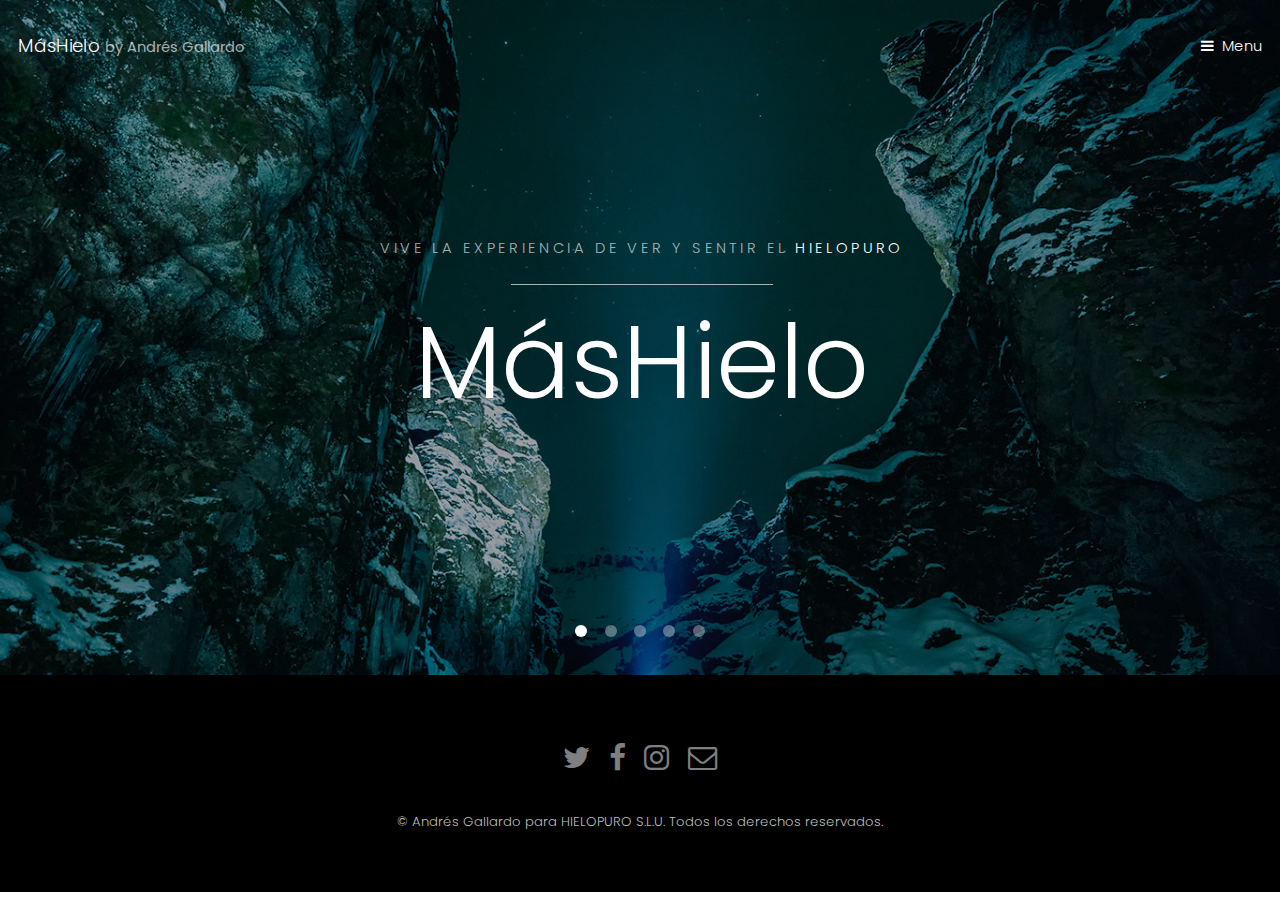
<file: index.html>
<!DOCTYPE HTML>
<!--
	Hielo by Andrés Gallardo
	templated.co @templatedco
	Released for free under the Creative Commons Attribution 3.0 license (templated.co/license)
-->
<html>
	<head>
		<title>MásHielo by Andrés Gallardo</title>
		<meta charset="utf-8" />
		<meta name="viewport" content="width=device-width, initial-scale=1" />
		<link rel="stylesheet" href="assets/css/main.css" />
	</head>
	<body>

		<!-- Header -->
			<header id="header" class="alt">
				<div class="logo"><a href="index.html">MásHielo <span>by Andrés Gallardo</span></a></div>
				<a href="#menu">Menu</a>
			</header>

		<!-- Nav -->
			<nav id="menu">
				<ul class="links">
					<li><a href="index.html">Home</a></li>
					<li><a href="groenlandia.html">Groenlandia</a></li>
					<li><a href="noruega.html">Noruega</a></li>
				</ul>
			</nav>

		<!-- Banner -->
			<section class="banner full">
				<article>
					<img src="images/slide01.jpg" alt="" />
					<div class="inner">
						<header>

							<p>Vive la experiencia de ver y sentir el <a href="https://hielopuro.com">HIELOPURO</a></p>


							<h2>MásHielo</h2>
						</header>
					</div>
				</article>
				<article>
					<img src="images/slide02.jpg" alt="" />
					<div class="inner">
						<header>
							<p>Siente las auroras boreales en marzo y octubre</p>
							<h2>ISLANDIA</h2>
						</header>
					</div>
				</article>
				<article>
					<img src="images/slide03.jpg"  alt="" />
					<div class="inner">
						<header>
							<p>Descubre paisajes increibles</p>
							<h2>Vesturland</h2>
						</header>
					</div>
				</article>
				<article>
					<img src="images/slide04.jpg"  alt="" />
					<div class="inner">
						<header>
							<p>Descubre cada rincón de la capital y de su entorno</p>
							<h2>Reikiavik</h2>
						</header>
					</div>
				</article>
				<article>
					<img src="images/slide05.jpg"  alt="" />
					<div class="inner">
						<header>
							<p>Adéntrate en paisajes que no has visto nunca</p>
							<h2>Fiordos y glaciares</h2>
						</header>
					</div>
				</article>
			</section>

		<!-- One -->
			<section id="one" class="wrapper style2">
				<div class="inner">
					<div class="grid-style">

						<div>
							<div class="box">
								<div class="image fit">
									<img src="images/pic02.jpg" alt="" />
								</div>
								<div class="content">
									<header class="align-center">
										<p>maecenas sapien feugiat ex purus</p>
										<h2>Lorem ipsum dolor</h2>
									</header>
									<p> Cras aliquet urna ut sapien tincidunt, quis malesuada elit facilisis. Vestibulum sit amet tortor velit. Nam elementum nibh a libero pharetra elementum. Maecenas feugiat ex purus, quis volutpat lacus placerat malesuada.</p>
									<footer class="align-center">
										<a href="#" class="button alt">Learn More</a>
									</footer>
								</div>
							</div>
						</div>

						<div>
							<div class="box">
								<div class="image fit">
									<img src="images/pic03.jpg" alt="" />
								</div>
								<div class="content">
									<header class="align-center">
										<p>mattis elementum sapien pretium tellus</p>
										<h2>Vestibulum sit amet</h2>
									</header>
									<p> Cras aliquet urna ut sapien tincidunt, quis malesuada elit facilisis. Vestibulum sit amet tortor velit. Nam elementum nibh a libero pharetra elementum. Maecenas feugiat ex purus, quis volutpat lacus placerat malesuada.</p>
									<footer class="align-center">
										<a href="#" class="button alt">Learn More</a>
									</footer>
								</div>
							</div>
						</div>

					</div>
				</div>
			</section>

		<!-- Two -->
			<section id="two" class="wrapper style3">
				<div class="inner">
					<header class="align-center">
						<p>Nam vel ante sit amet libero scelerisque facilisis eleifend vitae urna</p>
						<h2>Morbi maximus justo</h2>
					</header>
				</div>
			</section>

		<!-- Three -->
			<section id="three" class="wrapper style2">
				<div class="inner">
					<header class="align-center">
						<p class="special">Nam vel ante sit amet libero scelerisque facilisis eleifend vitae urna</p>
						<h2>Morbi maximus justo</h2>
					</header>
					<div class="gallery">
						<div>
							<div class="image fit">
								<a href="#"><img src="images/pic01.jpg" alt="" /></a>
							</div>
						</div>
						<div>
							<div class="image fit">
								<a href="#"><img src="images/pic02.jpg" alt="" /></a>
							</div>
						</div>
						<div>
							<div class="image fit">
								<a href="#"><img src="images/pic03.jpg" alt="" /></a>
							</div>
						</div>
						<div>
							<div class="image fit">
								<a href="#"><img src="images/pic04.jpg" alt="" /></a>
							</div>
						</div>
					</div>
				</div>
			</section>


		<!-- Footer -->
			<footer id="footer">
				<div class="container">
					<ul class="icons">
						<li><a href="#" class="icon fa-twitter"><span class="label">Twitter</span></a></li>
						<li><a href="#" class="icon fa-facebook"><span class="label">Facebook</span></a></li>
						<li><a href="#" class="icon fa-instagram"><span class="label">Instagram</span></a></li>
						<li><a href="#" class="icon fa-envelope-o"><span class="label">Email</span></a></li>
					</ul>
				</div>
				<div class="copyright">
					&copy; Andrés Gallardo para HIELOPURO S.L.U. Todos los derechos reservados.
				</div>
			</footer>

		<!-- Scripts -->
			<script src="assets/js/jquery.min.js"></script>
			<script src="assets/js/jquery.scrollex.min.js"></script>
			<script src="assets/js/skel.min.js"></script>
			<script src="assets/js/util.js"></script>
			<script src="assets/js/main.js"></script>

	</body>
</html>
</file>
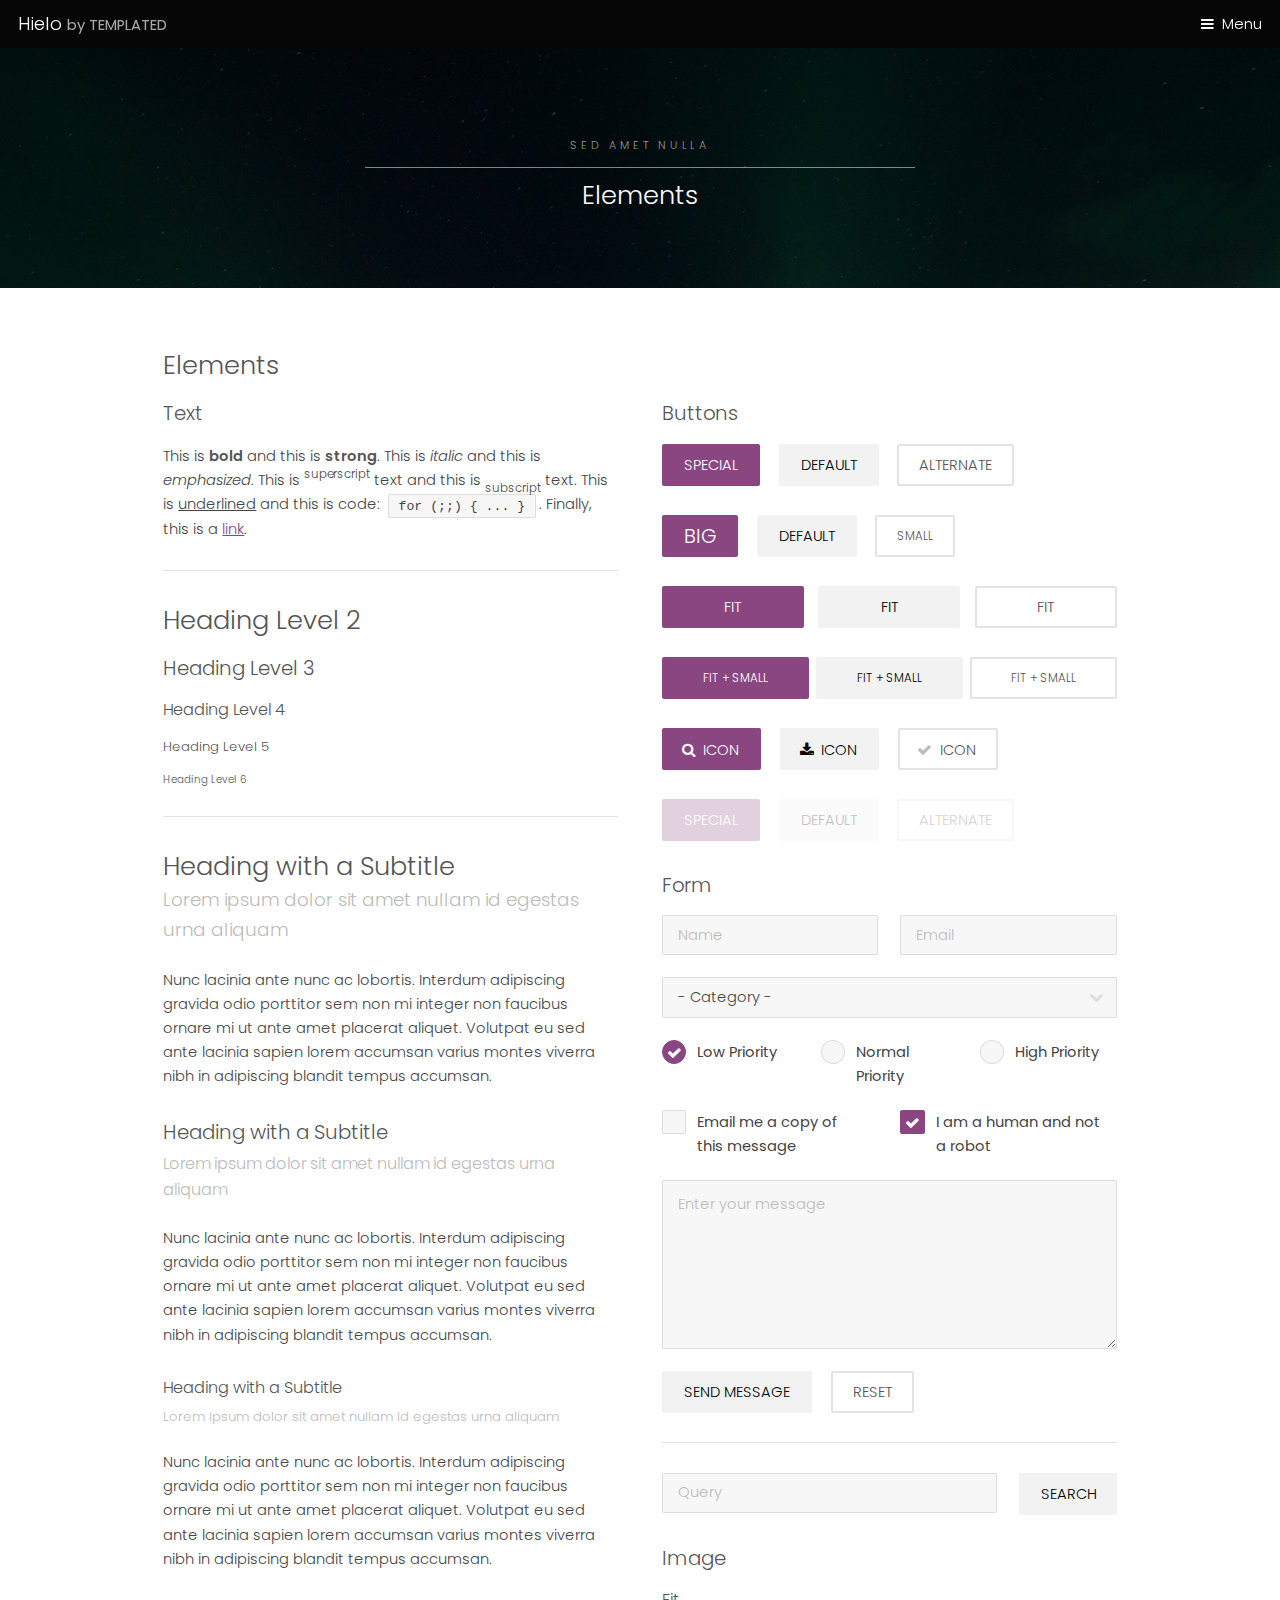
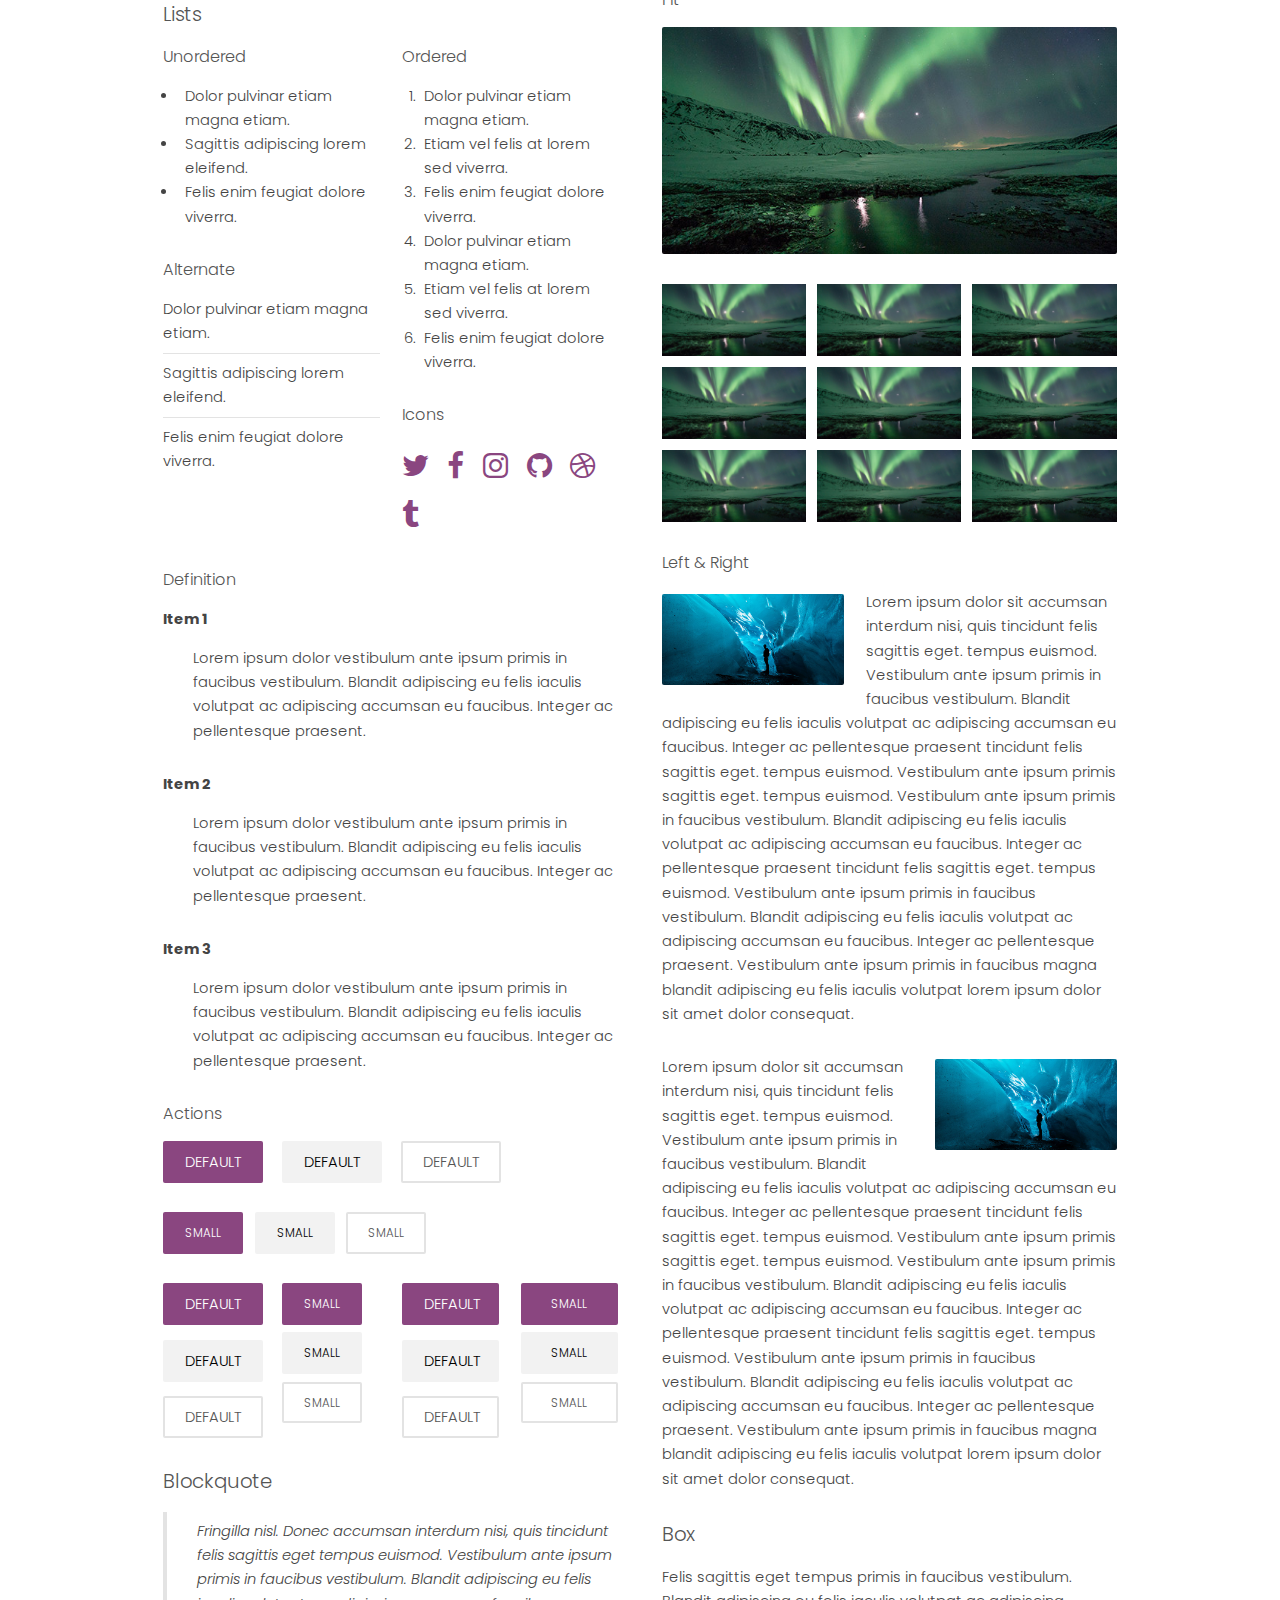
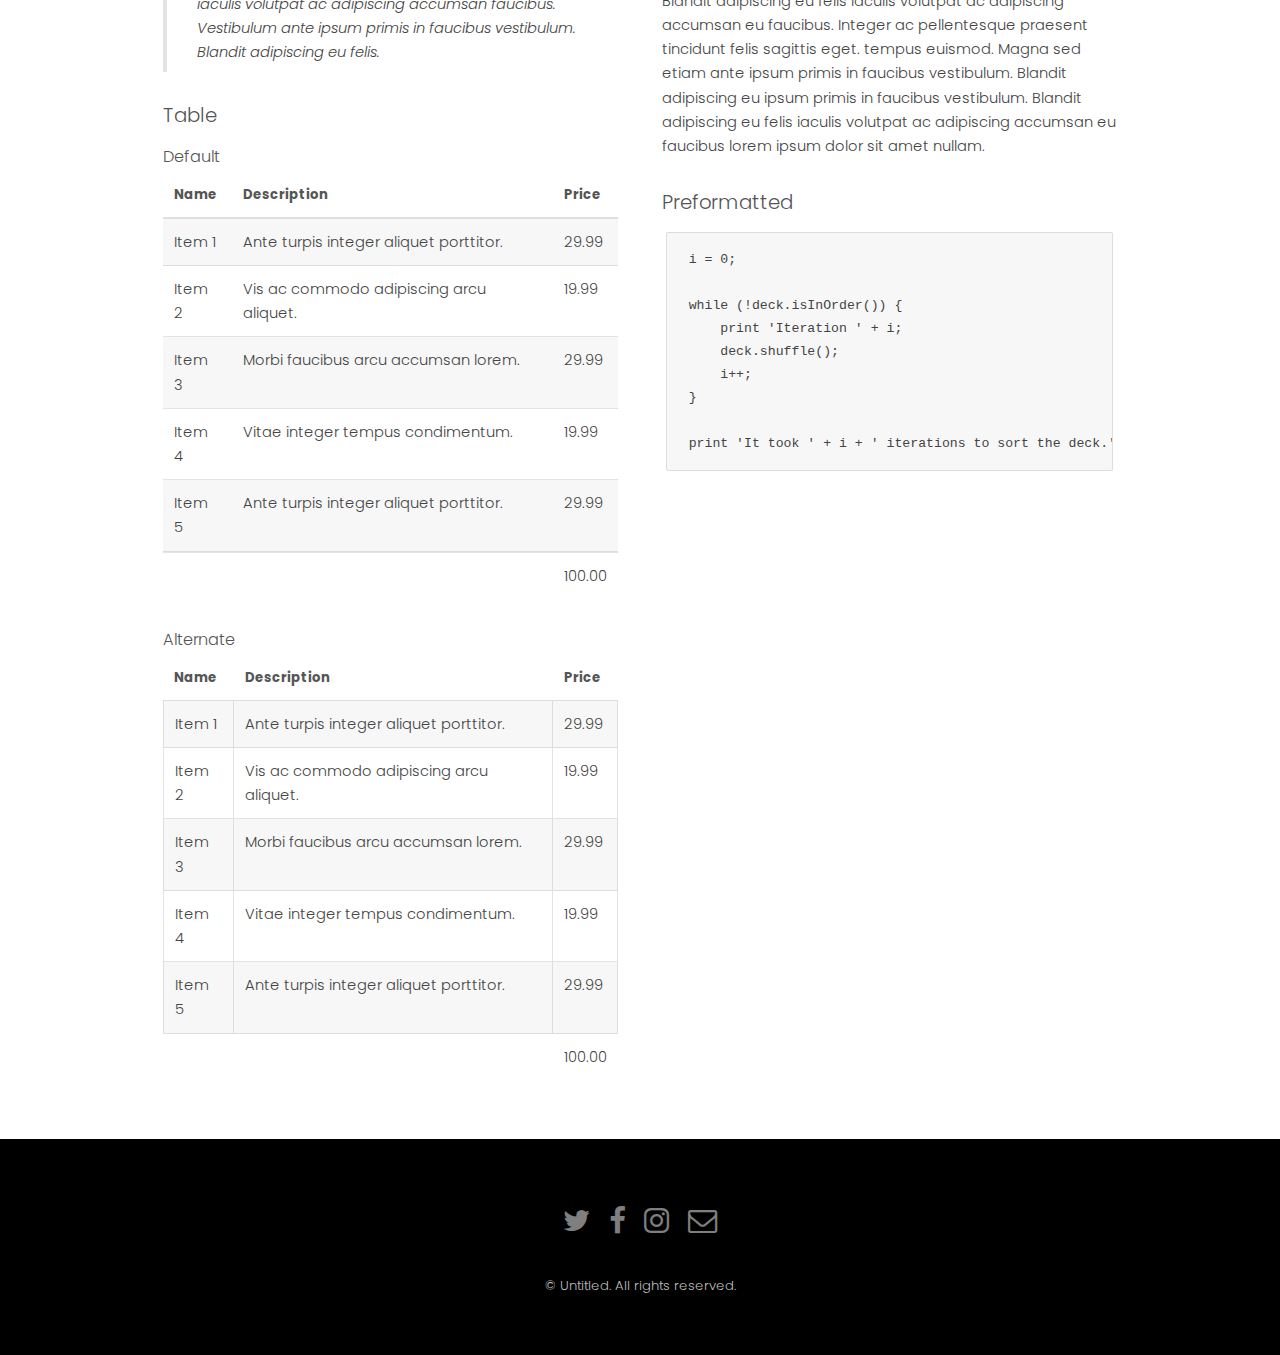
<file: elements.html>
<!DOCTYPE HTML>
<!--
	Hielo by TEMPLATED
	templated.co @templatedco
	Released for free under the Creative Commons Attribution 3.0 license (templated.co/license)
-->
<html>
	<head>
		<title>Hielo by TEMPLATED</title>
		<meta charset="utf-8" />
		<meta name="viewport" content="width=device-width, initial-scale=1" />
		<link rel="stylesheet" href="assets/css/main.css" />
	</head>
	<body class="subpage">

		<!-- Header -->
			<header id="header">
				<div class="logo"><a href="index.html">Hielo <span>by TEMPLATED</span></a></div>
				<a href="#menu">Menu</a>
			</header>

		<!-- Nav -->
			<nav id="menu">
				<ul class="links">
					<li><a href="index.html">Home</a></li>
					<li><a href="generic.html">Generic</a></li>
					<li><a href="elements.html">Elements</a></li>
				</ul>
			</nav>

		<!-- One -->
			<section id="One" class="wrapper style3">
				<div class="inner">
					<header class="align-center">
						<p>Sed amet nulla</p>
						<h2>Elements</h2>
					</header>
				</div>
			</section>

		<!-- Main -->
			<div id="main" class="container">

				<!-- Elements -->
					<h2 id="elements">Elements</h2>
					<div class="row 200%">
						<div class="6u 12u$(medium)">

							<!-- Text stuff -->
								<h3>Text</h3>
								<p>This is <b>bold</b> and this is <strong>strong</strong>. This is <i>italic</i> and this is <em>emphasized</em>.
								This is <sup>superscript</sup> text and this is <sub>subscript</sub> text.
								This is <u>underlined</u> and this is code: <code>for (;;) { ... }</code>.
								Finally, this is a <a href="#">link</a>.</p>
								<hr />
								<h2>Heading Level 2</h2>
								<h3>Heading Level 3</h3>
								<h4>Heading Level 4</h4>
								<h5>Heading Level 5</h5>
								<h6>Heading Level 6</h6>
								<hr />
								<header>
									<h2>Heading with a Subtitle</h2>
									<p>Lorem ipsum dolor sit amet nullam id egestas urna aliquam</p>
								</header>
								<p>Nunc lacinia ante nunc ac lobortis. Interdum adipiscing gravida odio porttitor sem non mi integer non faucibus ornare mi ut ante amet placerat aliquet. Volutpat eu sed ante lacinia sapien lorem accumsan varius montes viverra nibh in adipiscing blandit tempus accumsan.</p>
								<header>
									<h3>Heading with a Subtitle</h3>
									<p>Lorem ipsum dolor sit amet nullam id egestas urna aliquam</p>
								</header>
								<p>Nunc lacinia ante nunc ac lobortis. Interdum adipiscing gravida odio porttitor sem non mi integer non faucibus ornare mi ut ante amet placerat aliquet. Volutpat eu sed ante lacinia sapien lorem accumsan varius montes viverra nibh in adipiscing blandit tempus accumsan.</p>
								<header>
									<h4>Heading with a Subtitle</h4>
									<p>Lorem ipsum dolor sit amet nullam id egestas urna aliquam</p>
								</header>
								<p>Nunc lacinia ante nunc ac lobortis. Interdum adipiscing gravida odio porttitor sem non mi integer non faucibus ornare mi ut ante amet placerat aliquet. Volutpat eu sed ante lacinia sapien lorem accumsan varius montes viverra nibh in adipiscing blandit tempus accumsan.</p>

							<!-- Lists -->
								<h3>Lists</h3>
								<div class="row">
									<div class="6u 12u$(small)">

										<h4>Unordered</h4>
										<ul>
											<li>Dolor pulvinar etiam magna etiam.</li>
											<li>Sagittis adipiscing lorem eleifend.</li>
											<li>Felis enim feugiat dolore viverra.</li>
										</ul>

										<h4>Alternate</h4>
										<ul class="alt">
											<li>Dolor pulvinar etiam magna etiam.</li>
											<li>Sagittis adipiscing lorem eleifend.</li>
											<li>Felis enim feugiat dolore viverra.</li>
										</ul>

									</div>
									<div class="6u$ 12u$(small)">

										<h4>Ordered</h4>
										<ol>
											<li>Dolor pulvinar etiam magna etiam.</li>
											<li>Etiam vel felis at lorem sed viverra.</li>
											<li>Felis enim feugiat dolore viverra.</li>
											<li>Dolor pulvinar etiam magna etiam.</li>
											<li>Etiam vel felis at lorem sed viverra.</li>
											<li>Felis enim feugiat dolore viverra.</li>
										</ol>

										<h4>Icons</h4>
										<ul class="icons">
											<li><a href="#" class="icon fa-twitter"><span class="label">Twitter</span></a></li>
											<li><a href="#" class="icon fa-facebook"><span class="label">Facebook</span></a></li>
											<li><a href="#" class="icon fa-instagram"><span class="label">Instagram</span></a></li>
											<li><a href="#" class="icon fa-github"><span class="label">Github</span></a></li>
											<li><a href="#" class="icon fa-dribbble"><span class="label">Dribbble</span></a></li>
											<li><a href="#" class="icon fa-tumblr"><span class="label">Tumblr</span></a></li>
										</ul>

									</div>
								</div>
								<h4>Definition</h4>
								<dl>
									<dt>Item 1</dt>
									<dd>
										<p>Lorem ipsum dolor vestibulum ante ipsum primis in faucibus vestibulum. Blandit adipiscing eu felis iaculis volutpat ac adipiscing accumsan eu faucibus. Integer ac pellentesque praesent.</p>
									</dd>
									<dt>Item 2</dt>
									<dd>
										<p>Lorem ipsum dolor vestibulum ante ipsum primis in faucibus vestibulum. Blandit adipiscing eu felis iaculis volutpat ac adipiscing accumsan eu faucibus. Integer ac pellentesque praesent.</p>
									</dd>
									<dt>Item 3</dt>
									<dd>
										<p>Lorem ipsum dolor vestibulum ante ipsum primis in faucibus vestibulum. Blandit adipiscing eu felis iaculis volutpat ac adipiscing accumsan eu faucibus. Integer ac pellentesque praesent.</p>
									</dd>
								</dl>

								<h4>Actions</h4>
								<ul class="actions">
									<li><a href="#" class="button special">Default</a></li>
									<li><a href="#" class="button">Default</a></li>
									<li><a href="#" class="button alt">Default</a></li>
								</ul>
								<ul class="actions small">
									<li><a href="#" class="button special small">Small</a></li>
									<li><a href="#" class="button small">Small</a></li>
									<li><a href="#" class="button alt small">Small</a></li>
								</ul>
								<div class="row">
									<div class="3u 12u$(small)">
										<ul class="actions vertical">
											<li><a href="#" class="button special">Default</a></li>
											<li><a href="#" class="button">Default</a></li>
											<li><a href="#" class="button alt">Default</a></li>
										</ul>
									</div>
									<div class="3u 12u$(small)">
										<ul class="actions vertical small">
											<li><a href="#" class="button special small">Small</a></li>
											<li><a href="#" class="button small">Small</a></li>
											<li><a href="#" class="button alt small">Small</a></li>
										</ul>
									</div>
									<div class="3u 12u$(small)">
										<ul class="actions vertical">
											<li><a href="#" class="button special fit">Default</a></li>
											<li><a href="#" class="button fit">Default</a></li>
											<li><a href="#" class="button alt fit">Default</a></li>
										</ul>
									</div>
									<div class="3u$ 12u$(small)">
										<ul class="actions vertical small">
											<li><a href="#" class="button special small fit">Small</a></li>
											<li><a href="#" class="button small fit">Small</a></li>
											<li><a href="#" class="button alt small fit">Small</a></li>
										</ul>
									</div>
								</div>

							<!-- Blockquote -->
								<h3>Blockquote</h3>
								<blockquote>Fringilla nisl. Donec accumsan interdum nisi, quis tincidunt felis sagittis eget tempus euismod. Vestibulum ante ipsum primis in faucibus vestibulum. Blandit adipiscing eu felis iaculis volutpat ac adipiscing accumsan faucibus. Vestibulum ante ipsum primis in faucibus vestibulum. Blandit adipiscing eu felis.</blockquote>

							<!-- Table -->
								<h3>Table</h3>

								<h4>Default</h4>
								<div class="table-wrapper">
									<table>
										<thead>
											<tr>
												<th>Name</th>
												<th>Description</th>
												<th>Price</th>
											</tr>
										</thead>
										<tbody>
											<tr>
												<td>Item 1</td>
												<td>Ante turpis integer aliquet porttitor.</td>
												<td>29.99</td>
											</tr>
											<tr>
												<td>Item 2</td>
												<td>Vis ac commodo adipiscing arcu aliquet.</td>
												<td>19.99</td>
											</tr>
											<tr>
												<td>Item 3</td>
												<td> Morbi faucibus arcu accumsan lorem.</td>
												<td>29.99</td>
											</tr>
											<tr>
												<td>Item 4</td>
												<td>Vitae integer tempus condimentum.</td>
												<td>19.99</td>
											</tr>
											<tr>
												<td>Item 5</td>
												<td>Ante turpis integer aliquet porttitor.</td>
												<td>29.99</td>
											</tr>
										</tbody>
										<tfoot>
											<tr>
												<td colspan="2"></td>
												<td>100.00</td>
											</tr>
										</tfoot>
									</table>
								</div>

								<h4>Alternate</h4>
								<div class="table-wrapper">
									<table class="alt">
										<thead>
											<tr>
												<th>Name</th>
												<th>Description</th>
												<th>Price</th>
											</tr>
										</thead>
										<tbody>
											<tr>
												<td>Item 1</td>
												<td>Ante turpis integer aliquet porttitor.</td>
												<td>29.99</td>
											</tr>
											<tr>
												<td>Item 2</td>
												<td>Vis ac commodo adipiscing arcu aliquet.</td>
												<td>19.99</td>
											</tr>
											<tr>
												<td>Item 3</td>
												<td> Morbi faucibus arcu accumsan lorem.</td>
												<td>29.99</td>
											</tr>
											<tr>
												<td>Item 4</td>
												<td>Vitae integer tempus condimentum.</td>
												<td>19.99</td>
											</tr>
											<tr>
												<td>Item 5</td>
												<td>Ante turpis integer aliquet porttitor.</td>
												<td>29.99</td>
											</tr>
										</tbody>
										<tfoot>
											<tr>
												<td colspan="2"></td>
												<td>100.00</td>
											</tr>
										</tfoot>
									</table>
								</div>

						</div>
						<div class="6u$ 12u$(medium)">

							<!-- Buttons -->
								<h3>Buttons</h3>
								<ul class="actions">
									<li><a href="#" class="button special">Special</a></li>
									<li><a href="#" class="button">Default</a></li>
									<li><a href="#" class="button alt">Alternate</a></li>
								</ul>
								<ul class="actions">
									<li><a href="#" class="button special big">Big</a></li>
									<li><a href="#" class="button">Default</a></li>
									<li><a href="#" class="button alt small">Small</a></li>
								</ul>
								<ul class="actions fit">
									<li><a href="#" class="button special fit">Fit</a></li>
									<li><a href="#" class="button fit">Fit</a></li>
									<li><a href="#" class="button alt fit">Fit</a></li>
								</ul>
								<ul class="actions fit small">
									<li><a href="#" class="button special fit small">Fit + Small</a></li>
									<li><a href="#" class="button fit small">Fit + Small</a></li>
									<li><a href="#" class="button alt fit small">Fit + Small</a></li>
								</ul>
								<ul class="actions">
									<li><a href="#" class="button special icon fa-search">Icon</a></li>
									<li><a href="#" class="button icon fa-download">Icon</a></li>
									<li><a href="#" class="button alt icon fa-check">Icon</a></li>
								</ul>
								<ul class="actions">
									<li><span class="button special disabled">Special</span></li>
									<li><span class="button disabled">Default</span></li>
									<li><span class="button alt disabled">Alternate</span></li>
								</ul>

							<!-- Form -->
								<h3>Form</h3>

								<form method="post" action="#">
									<div class="row uniform">
										<div class="6u 12u$(xsmall)">
											<input type="text" name="name" id="name" value="" placeholder="Name" />
										</div>
										<div class="6u$ 12u$(xsmall)">
											<input type="email" name="email" id="email" value="" placeholder="Email" />
										</div>
										<!-- Break -->
										<div class="12u$">
											<div class="select-wrapper">
												<select name="category" id="category">
													<option value="">- Category -</option>
													<option value="1">Manufacturing</option>
													<option value="1">Shipping</option>
													<option value="1">Administration</option>
													<option value="1">Human Resources</option>
												</select>
											</div>
										</div>
										<!-- Break -->
										<div class="4u 12u$(small)">
											<input type="radio" id="priority-low" name="priority" checked>
											<label for="priority-low">Low Priority</label>
										</div>
										<div class="4u 12u$(small)">
											<input type="radio" id="priority-normal" name="priority">
											<label for="priority-normal">Normal Priority</label>
										</div>
										<div class="4u$ 12u$(small)">
											<input type="radio" id="priority-high" name="priority">
											<label for="priority-high">High Priority</label>
										</div>
										<!-- Break -->
										<div class="6u 12u$(small)">
											<input type="checkbox" id="copy" name="copy">
											<label for="copy">Email me a copy of this message</label>
										</div>
										<div class="6u$ 12u$(small)">
											<input type="checkbox" id="human" name="human" checked>
											<label for="human">I am a human and not a robot</label>
										</div>
										<!-- Break -->
										<div class="12u$">
											<textarea name="message" id="message" placeholder="Enter your message" rows="6"></textarea>
										</div>
										<!-- Break -->
										<div class="12u$">
											<ul class="actions">
												<li><input type="submit" value="Send Message" /></li>
												<li><input type="reset" value="Reset" class="alt" /></li>
											</ul>
										</div>
									</div>
								</form>

								<hr />

								<form method="post" action="#">
									<div class="row uniform">
										<div class="9u 12u$(small)">
											<input type="text" name="query" id="query" value="" placeholder="Query" />
										</div>
										<div class="3u$ 12u$(small)">
											<input type="submit" value="Search" class="fit" />
										</div>
									</div>
								</form>

							<!-- Image -->
								<h3>Image</h3>

								<h4>Fit</h4>
								<span class="image fit"><img src="images/pic01.jpg" alt="" /></span>
								<div class="box alt">
									<div class="row 50% uniform">
										<div class="4u"><span class="image fit"><img src="images/pic01.jpg" alt="" /></span></div>
										<div class="4u"><span class="image fit"><img src="images/pic01.jpg" alt="" /></span></div>
										<div class="4u$"><span class="image fit"><img src="images/pic01.jpg" alt="" /></span></div>
										<!-- Break -->
										<div class="4u"><span class="image fit"><img src="images/pic01.jpg" alt="" /></span></div>
										<div class="4u"><span class="image fit"><img src="images/pic01.jpg" alt="" /></span></div>
										<div class="4u$"><span class="image fit"><img src="images/pic01.jpg" alt="" /></span></div>
										<!-- Break -->
										<div class="4u"><span class="image fit"><img src="images/pic01.jpg" alt="" /></span></div>
										<div class="4u"><span class="image fit"><img src="images/pic01.jpg" alt="" /></span></div>
										<div class="4u$"><span class="image fit"><img src="images/pic01.jpg" alt="" /></span></div>
									</div>
								</div>

								<h4>Left &amp; Right</h4>
								<p><span class="image left"><img src="images/pic02.jpg" alt="" /></span>Lorem ipsum dolor sit accumsan interdum nisi, quis tincidunt felis sagittis eget. tempus euismod. Vestibulum ante ipsum primis in faucibus vestibulum. Blandit adipiscing eu felis iaculis volutpat ac adipiscing accumsan eu faucibus. Integer ac pellentesque praesent tincidunt felis sagittis eget. tempus euismod. Vestibulum ante ipsum primis sagittis eget. tempus euismod. Vestibulum ante ipsum primis in faucibus vestibulum. Blandit adipiscing eu felis iaculis volutpat ac adipiscing accumsan eu faucibus. Integer ac pellentesque praesent tincidunt felis sagittis eget. tempus euismod. Vestibulum ante ipsum primis in faucibus vestibulum. Blandit adipiscing eu felis iaculis volutpat ac adipiscing accumsan eu faucibus. Integer ac pellentesque praesent. Vestibulum ante ipsum primis in faucibus magna blandit adipiscing eu felis iaculis volutpat lorem ipsum dolor sit amet dolor consequat.</p>
								<p><span class="image right"><img src="images/pic02.jpg" alt="" /></span>Lorem ipsum dolor sit accumsan interdum nisi, quis tincidunt felis sagittis eget. tempus euismod. Vestibulum ante ipsum primis in faucibus vestibulum. Blandit adipiscing eu felis iaculis volutpat ac adipiscing accumsan eu faucibus. Integer ac pellentesque praesent tincidunt felis sagittis eget. tempus euismod. Vestibulum ante ipsum primis sagittis eget. tempus euismod. Vestibulum ante ipsum primis in faucibus vestibulum. Blandit adipiscing eu felis iaculis volutpat ac adipiscing accumsan eu faucibus. Integer ac pellentesque praesent tincidunt felis sagittis eget. tempus euismod. Vestibulum ante ipsum primis in faucibus vestibulum. Blandit adipiscing eu felis iaculis volutpat ac adipiscing accumsan eu faucibus. Integer ac pellentesque praesent. Vestibulum ante ipsum primis in faucibus magna blandit adipiscing eu felis iaculis volutpat lorem ipsum dolor sit amet dolor consequat.</p>

							<!-- Box -->
								<h3>Box</h3>
								<div class="box">
									<p>Felis sagittis eget tempus primis in faucibus vestibulum. Blandit adipiscing eu felis iaculis volutpat ac adipiscing accumsan eu faucibus. Integer ac pellentesque praesent tincidunt felis sagittis eget. tempus euismod. Magna sed etiam ante ipsum primis in faucibus vestibulum. Blandit adipiscing eu ipsum primis in faucibus vestibulum. Blandit adipiscing eu felis iaculis volutpat ac adipiscing accumsan eu faucibus lorem ipsum dolor sit amet nullam.</p>
								</div>

							<!-- Preformatted Code -->
								<h3>Preformatted</h3>
								<pre><code>i = 0;

while (!deck.isInOrder()) {
    print 'Iteration ' + i;
    deck.shuffle();
    i++;
}

print 'It took ' + i + ' iterations to sort the deck.';
</code></pre>

						</div>
					</div>

			</div>

		<!-- Footer -->
			<footer id="footer">
				<div class="container">
					<ul class="icons">
						<li><a href="#" class="icon fa-twitter"><span class="label">Twitter</span></a></li>
						<li><a href="#" class="icon fa-facebook"><span class="label">Facebook</span></a></li>
						<li><a href="#" class="icon fa-instagram"><span class="label">Instagram</span></a></li>
						<li><a href="#" class="icon fa-envelope-o"><span class="label">Email</span></a></li>
					</ul>
				</div>
				<div class="copyright">
					&copy; Untitled. All rights reserved.
				</div>
			</footer>

		<!-- Scripts -->
			<script src="assets/js/jquery.min.js"></script>
			<script src="assets/js/jquery.scrollex.min.js"></script>
			<script src="assets/js/skel.min.js"></script>
			<script src="assets/js/util.js"></script>
			<script src="assets/js/main.js"></script>

	</body>
</html>
</file>
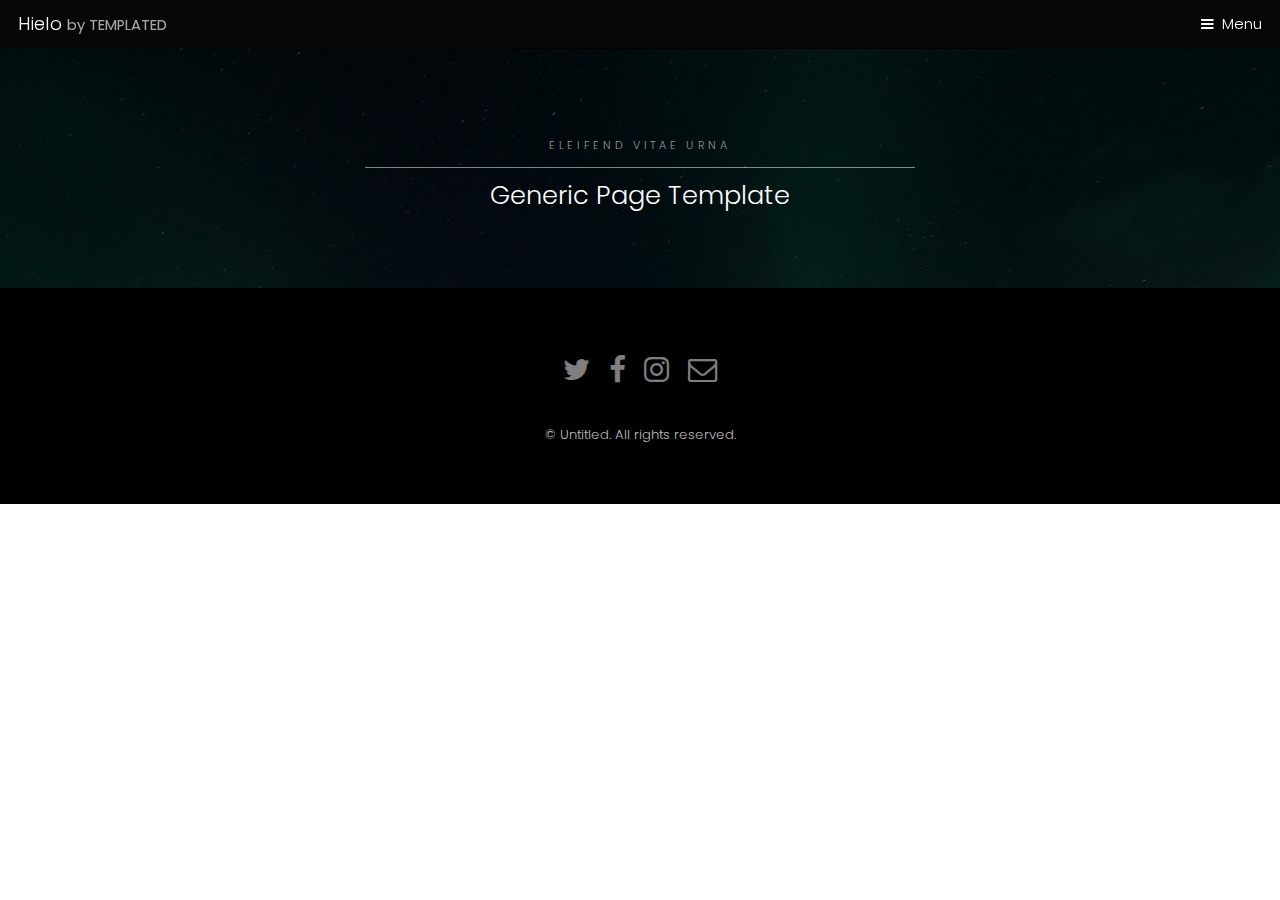
<file: generic.html>
<!DOCTYPE HTML>
<!--
	Hielo by TEMPLATED
	templated.co @templatedco
	Released for free under the Creative Commons Attribution 3.0 license (templated.co/license)
-->
<html>
	<head>
		<title>Hielo by TEMPLATED</title>
		<meta charset="utf-8" />
		<meta name="viewport" content="width=device-width, initial-scale=1" />
		<link rel="stylesheet" href="assets/css/main.css" />
	</head>
	<body class="subpage">

		<!-- Header -->
			<header id="header">
				<div class="logo"><a href="index.html">Hielo <span>by TEMPLATED</span></a></div>
				<a href="#menu">Menu</a>
			</header>

		<!-- Nav -->
			<nav id="menu">
				<ul class="links">
					<li><a href="index.html">Home</a></li>
					<li><a href="generic.html">Generic</a></li>
					<li><a href="elements.html">Elements</a></li>
				</ul>
			</nav>

		<!-- One -->
			<section id="One" class="wrapper style3">
				<div class="inner">
					<header class="align-center">
						<p>Eleifend vitae urna</p>
						<h2>Generic Page Template</h2>
					</header>
				</div>
			</section>

		<!-- Two -->
			<section id="two" class="wrapper style2">
				<div class="inner">
					<div class="box">
						<div class="content">
							<header class="align-center">
								<p>maecenas sapien feugiat ex purus</p>
								<h2>Lorem ipsum dolor</h2>
							</header>
							<p>Lorem ipsum dolor sit amet, consectetur adipiscing elit. Cras at dignissim augue, in iaculis neque. Etiam bibendum felis ac vulputate pellentesque. Cras non blandit quam. Nunc porta, est non posuere sagittis, neque nunc pellentesque diam, a iaculis lacus urna vitae purus. In non dui vel est tempor faucibus. Aliquam erat volutpat. Quisque vel est vitae nibh laoreet auctor. In nec libero dui. Nulla ullamcorper, dolor nec accumsan viverra, libero eros rutrum metus, vel lacinia magna odio non nunc. Praesent semper felis eu rhoncus aliquam. Donec at quam ac libero vestibulum pretium. Nunc faucibus vel arcu in malesuada. Aenean at velit odio. Vestibulum ante ipsum primis in faucibus orci luctus et ultrices posuere cubilia Curae; Maecenas commodo erat eget molestie sollicitudin. Donec imperdiet, ex sed blandit dictum, ipsum metus ultrices arcu, vitae euismod nisl sapien vitae tortor.</p>

							<p>Vivamus nec odio ac ligula congue feugiat at vitae leo. Aenean sem justo, finibus sed dui eu, accumsan facilisis dolor. Fusce quis dui eget odio iaculis aliquam vel sed velit. Nulla pellentesque posuere semper. Nulla eu sagittis lorem, a auctor nulla. Sed ac condimentum orci, ac varius ante. Nunc blandit quam sit amet sollicitudin sodales.</p>

							<p>Vivamus ultricies mollis mauris quis molestie. Quisque eu mi velit. In et cursus nibh. Donec facilisis, orci sed mollis hendrerit, nunc risus mattis odio, eget efficitur nisl orci a lectus. Aenean finibus neque convallis orci sollicitudin tincidunt. Vivamus lacinia facilisis diam, quis facilisis nisi luctus nec. Aliquam ac molestie enim, ut ultrices elit. Fusce laoreet vulputate risus in tincidunt. Sed commodo mollis maximus. Nullam varius laoreet nibh sit amet facilisis. Donec ac odio vehicula, consequat elit et, sodales justo. Vestibulum ante ipsum primis in faucibus orci luctus et ultrices posuere cubilia Curae; Nullam ac auctor mauris, in hendrerit libero. </p>
						</div>
					</div>
				</div>
			</section>

		<!-- Footer -->
			<footer id="footer">
				<div class="container">
					<ul class="icons">
						<li><a href="#" class="icon fa-twitter"><span class="label">Twitter</span></a></li>
						<li><a href="#" class="icon fa-facebook"><span class="label">Facebook</span></a></li>
						<li><a href="#" class="icon fa-instagram"><span class="label">Instagram</span></a></li>
						<li><a href="#" class="icon fa-envelope-o"><span class="label">Email</span></a></li>
					</ul>
				</div>
				<div class="copyright">
					&copy; Untitled. All rights reserved.
				</div>
			</footer>

		<!-- Scripts -->
			<script src="assets/js/jquery.min.js"></script>
			<script src="assets/js/jquery.scrollex.min.js"></script>
			<script src="assets/js/skel.min.js"></script>
			<script src="assets/js/util.js"></script>
			<script src="assets/js/main.js"></script>

	</body>
</html>
</file>
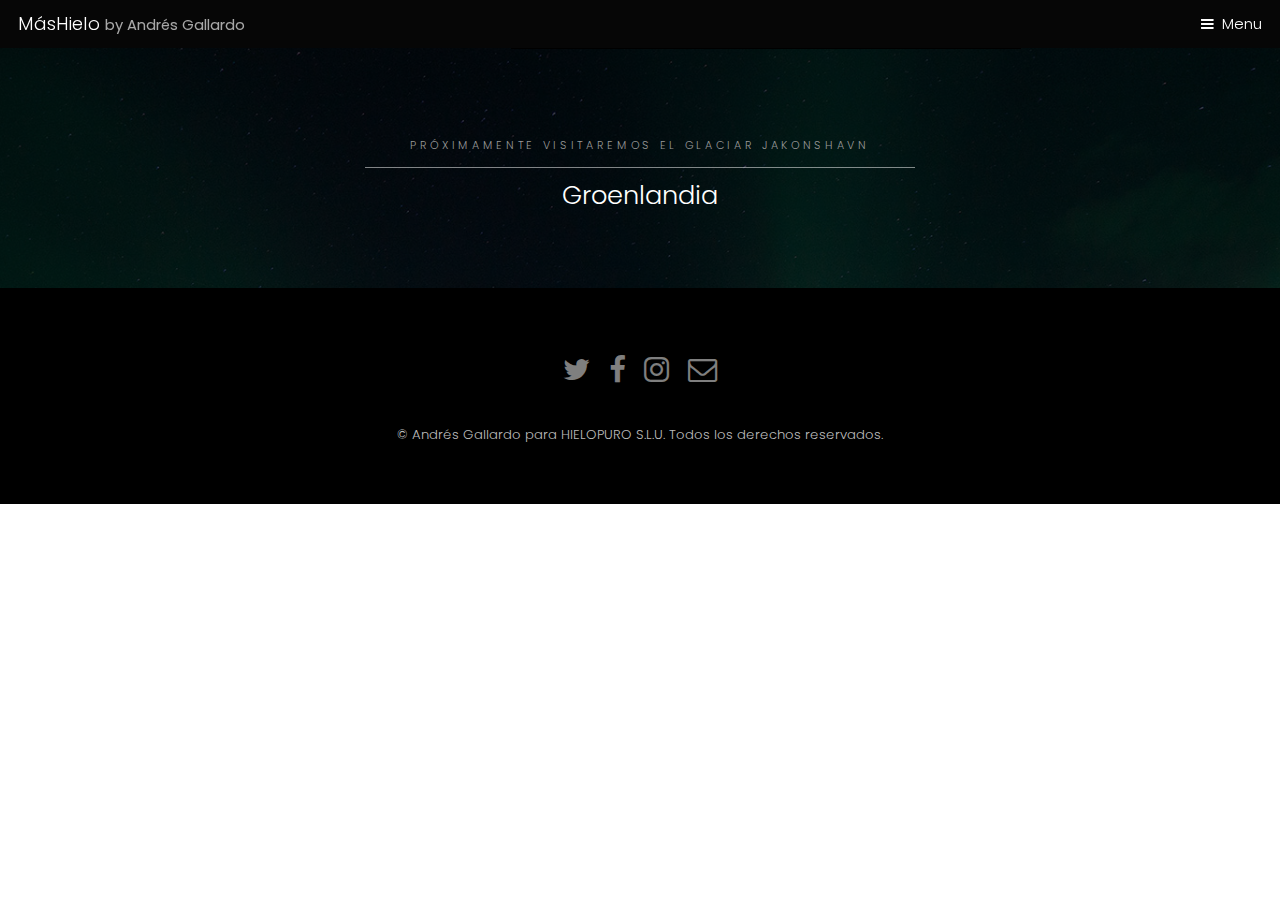
<file: groenlandia.html>
<!DOCTYPE HTML>
<!--
	Hielo by TEMPLATED
	templated.co @templatedco
	Released for free under the Creative Commons Attribution 3.0 license (templated.co/license)
-->
<html>
	<head>
		<title>MásHielo by Andrés Gallardo</title>
		<meta charset="utf-8" />
		<meta name="viewport" content="width=device-width, initial-scale=1" />
		<link rel="stylesheet" href="assets/css/main.css" />
	</head>
	<body class="subpage">

		<!-- Header -->
			<header id="header">
				<div class="logo"><a href="index.html">MásHielo <span>by Andrés Gallardo</span></a></div>
				<a href="#menu">Menu</a>
			</header>

		<!-- Nav -->
			<nav id="menu">
				<ul class="links">
					<li><a href="index.html">Home</a></li>
					<li><a href="groenlandia.html">Groenlandia</a></li>
					<li><a href="noruega.html">Noruega</a></li>
				</ul>
			</nav>

		<!-- One -->
			<section id="One" class="wrapper style3">
				<div class="inner">
					<header class="align-center">
						<p>PRÓXIMAMENTE VISITAREMOS EL GLACIAR JAKONSHAVN</p>
						<h2>Groenlandia</h2>
					</header>
				</div>
			</section>

		<!-- Two -->
			<section id="two" class="wrapper style2">
				<div class="inner">
					<div class="box">
						<div class="content">
							<header class="align-center">
								<p>maecenas sapien feugiat ex purus</p>
								<h2>Lorem ipsum dolor</h2>
							</header>
							<p>Lorem ipsum dolor sit amet, consectetur adipiscing elit. Cras at dignissim augue, in iaculis neque. Etiam bibendum felis ac vulputate pellentesque. Cras non blandit quam. Nunc porta, est non posuere sagittis, neque nunc pellentesque diam, a iaculis lacus urna vitae purus. In non dui vel est tempor faucibus. Aliquam erat volutpat. Quisque vel est vitae nibh laoreet auctor. In nec libero dui. Nulla ullamcorper, dolor nec accumsan viverra, libero eros rutrum metus, vel lacinia magna odio non nunc. Praesent semper felis eu rhoncus aliquam. Donec at quam ac libero vestibulum pretium. Nunc faucibus vel arcu in malesuada. Aenean at velit odio. Vestibulum ante ipsum primis in faucibus orci luctus et ultrices posuere cubilia Curae; Maecenas commodo erat eget molestie sollicitudin. Donec imperdiet, ex sed blandit dictum, ipsum metus ultrices arcu, vitae euismod nisl sapien vitae tortor.</p>

							<p>Vivamus nec odio ac ligula congue feugiat at vitae leo. Aenean sem justo, finibus sed dui eu, accumsan facilisis dolor. Fusce quis dui eget odio iaculis aliquam vel sed velit. Nulla pellentesque posuere semper. Nulla eu sagittis lorem, a auctor nulla. Sed ac condimentum orci, ac varius ante. Nunc blandit quam sit amet sollicitudin sodales.</p>

							<p>Vivamus ultricies mollis mauris quis molestie. Quisque eu mi velit. In et cursus nibh. Donec facilisis, orci sed mollis hendrerit, nunc risus mattis odio, eget efficitur nisl orci a lectus. Aenean finibus neque convallis orci sollicitudin tincidunt. Vivamus lacinia facilisis diam, quis facilisis nisi luctus nec. Aliquam ac molestie enim, ut ultrices elit. Fusce laoreet vulputate risus in tincidunt. Sed commodo mollis maximus. Nullam varius laoreet nibh sit amet facilisis. Donec ac odio vehicula, consequat elit et, sodales justo. Vestibulum ante ipsum primis in faucibus orci luctus et ultrices posuere cubilia Curae; Nullam ac auctor mauris, in hendrerit libero. </p>
						</div>
					</div>
				</div>
			</section>

		<!-- Footer -->
			<footer id="footer">
				<div class="container">
					<ul class="icons">
						<li><a href="#" class="icon fa-twitter"><span class="label">Twitter</span></a></li>
						<li><a href="#" class="icon fa-facebook"><span class="label">Facebook</span></a></li>
						<li><a href="#" class="icon fa-instagram"><span class="label">Instagram</span></a></li>
						<li><a href="#" class="icon fa-envelope-o"><span class="label">Email</span></a></li>
					</ul>
				</div>
				<div class="copyright">
					&copy; Andrés Gallardo para HIELOPURO S.L.U. Todos los derechos reservados.
				</div>
			</footer>

		<!-- Scripts -->
			<script src="assets/js/jquery.min.js"></script>
			<script src="assets/js/jquery.scrollex.min.js"></script>
			<script src="assets/js/skel.min.js"></script>
			<script src="assets/js/util.js"></script>
			<script src="assets/js/main.js"></script>

	</body>
</html>
</file>
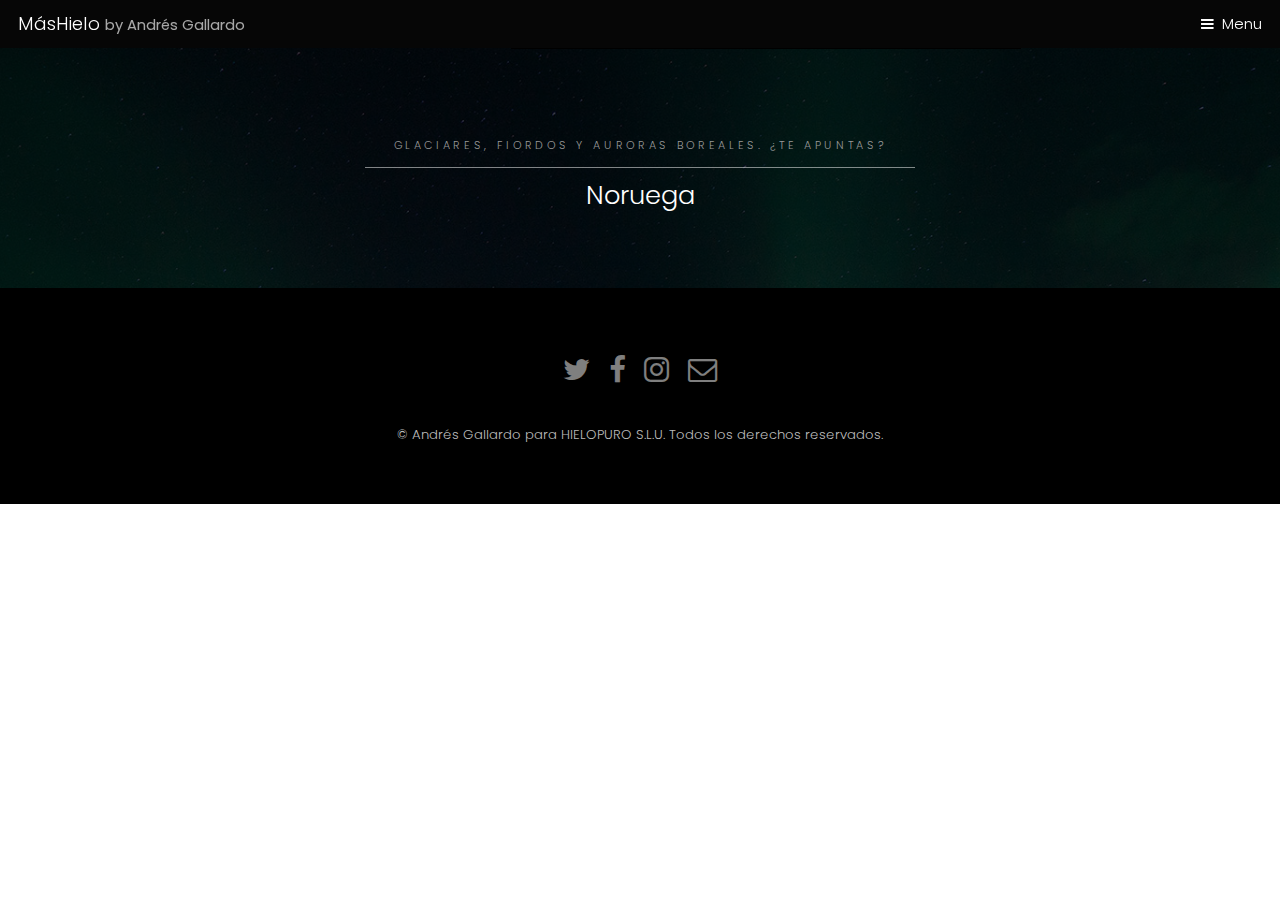
<file: noruega.html>
<!DOCTYPE HTML>
<!--
	Hielo by TEMPLATED
	templated.co @templatedco
	Released for free under the Creative Commons Attribution 3.0 license (templated.co/license)
-->
<html>
	<head>
		<title>MásHielo by Andrés Gallardo</title>
		<meta charset="utf-8" />
		<meta name="viewport" content="width=device-width, initial-scale=1" />
		<link rel="stylesheet" href="assets/css/main.css" />
	</head>
	<body class="subpage">

		<!-- Header -->
			<header id="header">
				<div class="logo"><a href="index.html">MásHielo <span>by Andrés Gallardo</span></a></div>
				<a href="#menu">Menu</a>
			</header>

		<!-- Nav -->
			<nav id="menu">
				<ul class="links">
					<li><a href="index.html">Home</a></li>
					<li><a href="groenlandia.html">Groenlandia</a></li>
					<li><a href="noruega.html">Noruega</a></li>
				</ul>
			</nav>

		<!-- One -->
			<section id="One" class="wrapper style3">
				<div class="inner">
					<header class="align-center">
						<p>GLACIARES, FIORDOS Y AURORAS BOREALES. ¿TE APUNTAS?</p>
						<h2>Noruega</h2>
					</header>
				</div>
			</section>

		<!-- Two -->
			<section id="two" class="wrapper style2">
				<div class="inner">
					<div class="box">
						<div class="content">
							<header class="align-center">
								<p>maecenas sapien feugiat ex purus</p>
								<h2>Lorem ipsum dolor</h2>
							</header>
							<p>Lorem ipsum dolor sit amet, consectetur adipiscing elit. Cras at dignissim augue, in iaculis neque. Etiam bibendum felis ac vulputate pellentesque. Cras non blandit quam. Nunc porta, est non posuere sagittis, neque nunc pellentesque diam, a iaculis lacus urna vitae purus. In non dui vel est tempor faucibus. Aliquam erat volutpat. Quisque vel est vitae nibh laoreet auctor. In nec libero dui. Nulla ullamcorper, dolor nec accumsan viverra, libero eros rutrum metus, vel lacinia magna odio non nunc. Praesent semper felis eu rhoncus aliquam. Donec at quam ac libero vestibulum pretium. Nunc faucibus vel arcu in malesuada. Aenean at velit odio. Vestibulum ante ipsum primis in faucibus orci luctus et ultrices posuere cubilia Curae; Maecenas commodo erat eget molestie sollicitudin. Donec imperdiet, ex sed blandit dictum, ipsum metus ultrices arcu, vitae euismod nisl sapien vitae tortor.</p>

							<p>Vivamus nec odio ac ligula congue feugiat at vitae leo. Aenean sem justo, finibus sed dui eu, accumsan facilisis dolor. Fusce quis dui eget odio iaculis aliquam vel sed velit. Nulla pellentesque posuere semper. Nulla eu sagittis lorem, a auctor nulla. Sed ac condimentum orci, ac varius ante. Nunc blandit quam sit amet sollicitudin sodales.</p>

							<p>Vivamus ultricies mollis mauris quis molestie. Quisque eu mi velit. In et cursus nibh. Donec facilisis, orci sed mollis hendrerit, nunc risus mattis odio, eget efficitur nisl orci a lectus. Aenean finibus neque convallis orci sollicitudin tincidunt. Vivamus lacinia facilisis diam, quis facilisis nisi luctus nec. Aliquam ac molestie enim, ut ultrices elit. Fusce laoreet vulputate risus in tincidunt. Sed commodo mollis maximus. Nullam varius laoreet nibh sit amet facilisis. Donec ac odio vehicula, consequat elit et, sodales justo. Vestibulum ante ipsum primis in faucibus orci luctus et ultrices posuere cubilia Curae; Nullam ac auctor mauris, in hendrerit libero. </p>
						</div>
					</div>
				</div>
			</section>

		<!-- Footer -->
			<footer id="footer">
				<div class="container">
					<ul class="icons">
						<li><a href="#" class="icon fa-twitter"><span class="label">Twitter</span></a></li>
						<li><a href="#" class="icon fa-facebook"><span class="label">Facebook</span></a></li>
						<li><a href="#" class="icon fa-instagram"><span class="label">Instagram</span></a></li>
						<li><a href="#" class="icon fa-envelope-o"><span class="label">Email</span></a></li>
					</ul>
				</div>
				<div class="copyright">
					&copy; Andrés Gallardo para HIELOPURO S.L.U. Todos los derechos reservados.
				</div>
			</footer>

		<!-- Scripts -->
			<script src="assets/js/jquery.min.js"></script>
			<script src="assets/js/jquery.scrollex.min.js"></script>
			<script src="assets/js/skel.min.js"></script>
			<script src="assets/js/util.js"></script>
			<script src="assets/js/main.js"></script>

	</body>
</html>
</file>
<file: assets/css/main.css>
@charset "UTF-8";
@import url(font-awesome.min.css);
@import url("https://fonts.googleapis.com/css?family=Poppins:300,400,500,600,700");

/*
	Hielo by TEMPLATED
	templated.co @templatedco
	Released for free under the Creative Commons Attribution 3.0 license (templated.co/license)
*/

/* Reset */

	html, body, div, span, applet, object, iframe, h1, h2, h3, h4, h5, h6, p, blockquote, pre, a, abbr, acronym, address, big, cite, code, del, dfn, em, img, ins, kbd, q, s, samp, small, strike, strong, sub, sup, tt, var, b, u, i, center, dl, dt, dd, ol, ul, li, fieldset, form, label, legend, table, caption, tbody, tfoot, thead, tr, th, td, article, aside, canvas, details, embed, figure, figcaption, footer, header, hgroup, menu, nav, output, ruby, section, summary, time, mark, audio, video {
		margin: 0;
		padding: 0;
		border: 0;
		font-size: 100%;
		font: inherit;
		vertical-align: baseline;
	}

	article, aside, details, figcaption, figure, footer, header, hgroup, menu, nav, section {
		display: block;
	}

	body {
		line-height: 1;
	}

	ol, ul {
		list-style: none;
	}

	blockquote, q {
		quotes: none;
	}

	blockquote:before, blockquote:after, q:before, q:after {
		content: '';
		content: none;
	}

	table {
		border-collapse: collapse;
		border-spacing: 0;
	}

	body {
		-webkit-text-size-adjust: none;
	}

/* Box Model */

	*, *:before, *:after {
		-moz-box-sizing: border-box;
		-webkit-box-sizing: border-box;
		box-sizing: border-box;
	}

/* Containers */

	.container {
		margin-left: auto;
		margin-right: auto;
	}

	.container.\31 25\25 {
		width: 100%;
		max-width: 100rem;
		min-width: 80rem;
	}

	.container.\37 5\25 {
		width: 60rem;
	}

	.container.\35 0\25 {
		width: 40rem;
	}

	.container.\32 5\25 {
		width: 20rem;
	}

	.container {
		width: 80rem;
	}

	@media screen and (max-width: 1680px) {

		.container.\31 25\25 {
			width: 100%;
			max-width: 100rem;
			min-width: 80rem;
		}

		.container.\37 5\25 {
			width: 60rem;
		}

		.container.\35 0\25 {
			width: 40rem;
		}

		.container.\32 5\25 {
			width: 20rem;
		}

		.container {
			width: 80rem;
		}

	}

	@media screen and (max-width: 1280px) {

		.container.\31 25\25 {
			width: 100%;
			max-width: 81.25rem;
			min-width: 65rem;
		}

		.container.\37 5\25 {
			width: 48.75rem;
		}

		.container.\35 0\25 {
			width: 32.5rem;
		}

		.container.\32 5\25 {
			width: 16.25rem;
		}

		.container {
			width: 65rem;
		}

	}

	@media screen and (max-width: 980px) {

		.container.\31 25\25 {
			width: 100%;
			max-width: 112.5%;
			min-width: 90%;
		}

		.container.\37 5\25 {
			width: 67.5%;
		}

		.container.\35 0\25 {
			width: 45%;
		}

		.container.\32 5\25 {
			width: 22.5%;
		}

		.container {
			width: 90%;
		}

	}

	@media screen and (max-width: 736px) {

		.container.\31 25\25 {
			width: 100%;
			max-width: 112.5%;
			min-width: 90%;
		}

		.container.\37 5\25 {
			width: 67.5%;
		}

		.container.\35 0\25 {
			width: 45%;
		}

		.container.\32 5\25 {
			width: 22.5%;
		}

		.container {
			width: 90% !important;
		}

	}

	@media screen and (max-width: 480px) {

		.container.\31 25\25 {
			width: 100%;
			max-width: 112.5%;
			min-width: 90%;
		}

		.container.\37 5\25 {
			width: 67.5%;
		}

		.container.\35 0\25 {
			width: 45%;
		}

		.container.\32 5\25 {
			width: 22.5%;
		}

		.container {
			width: 90% !important;
		}

	}

/* Grid */

	.row {
		border-bottom: solid 1px transparent;
		-moz-box-sizing: border-box;
		-webkit-box-sizing: border-box;
		box-sizing: border-box;
	}

	.row > * {
		float: left;
		-moz-box-sizing: border-box;
		-webkit-box-sizing: border-box;
		box-sizing: border-box;
	}

	.row:after, .row:before {
		content: '';
		display: block;
		clear: both;
		height: 0;
	}

	.row.uniform > * > :first-child {
		margin-top: 0;
	}

	.row.uniform > * > :last-child {
		margin-bottom: 0;
	}

	.row.\30 \25 > * {
		padding: 0 0 0 0rem;
	}

	.row.\30 \25 {
		margin: 0 0 -1px 0rem;
	}

	.row.uniform.\30 \25 > * {
		padding: 0rem 0 0 0rem;
	}

	.row.uniform.\30 \25 {
		margin: 0rem 0 -1px 0rem;
	}

	.row > * {
		padding: 0 0 0 2rem;
	}

	.row {
		margin: 0 0 -1px -2rem;
	}

	.row.uniform > * {
		padding: 2rem 0 0 2rem;
	}

	.row.uniform {
		margin: -2rem 0 -1px -2rem;
	}

	.row.\32 00\25 > * {
		padding: 0 0 0 4rem;
	}

	.row.\32 00\25 {
		margin: 0 0 -1px -4rem;
	}

	.row.uniform.\32 00\25 > * {
		padding: 4rem 0 0 4rem;
	}

	.row.uniform.\32 00\25 {
		margin: -4rem 0 -1px -4rem;
	}

	.row.\31 50\25 > * {
		padding: 0 0 0 3rem;
	}

	.row.\31 50\25 {
		margin: 0 0 -1px -3rem;
	}

	.row.uniform.\31 50\25 > * {
		padding: 3rem 0 0 3rem;
	}

	.row.uniform.\31 50\25 {
		margin: -3rem 0 -1px -3rem;
	}

	.row.\35 0\25 > * {
		padding: 0 0 0 1rem;
	}

	.row.\35 0\25 {
		margin: 0 0 -1px -1rem;
	}

	.row.uniform.\35 0\25 > * {
		padding: 1rem 0 0 1rem;
	}

	.row.uniform.\35 0\25 {
		margin: -1rem 0 -1px -1rem;
	}

	.row.\32 5\25 > * {
		padding: 0 0 0 0.5rem;
	}

	.row.\32 5\25 {
		margin: 0 0 -1px -0.5rem;
	}

	.row.uniform.\32 5\25 > * {
		padding: 0.5rem 0 0 0.5rem;
	}

	.row.uniform.\32 5\25 {
		margin: -0.5rem 0 -1px -0.5rem;
	}

	.\31 2u, .\31 2u\24 {
		width: 100%;
		clear: none;
		margin-left: 0;
	}

	.\31 1u, .\31 1u\24 {
		width: 91.6666666667%;
		clear: none;
		margin-left: 0;
	}

	.\31 0u, .\31 0u\24 {
		width: 83.3333333333%;
		clear: none;
		margin-left: 0;
	}

	.\39 u, .\39 u\24 {
		width: 75%;
		clear: none;
		margin-left: 0;
	}

	.\38 u, .\38 u\24 {
		width: 66.6666666667%;
		clear: none;
		margin-left: 0;
	}

	.\37 u, .\37 u\24 {
		width: 58.3333333333%;
		clear: none;
		margin-left: 0;
	}

	.\36 u, .\36 u\24 {
		width: 50%;
		clear: none;
		margin-left: 0;
	}

	.\35 u, .\35 u\24 {
		width: 41.6666666667%;
		clear: none;
		margin-left: 0;
	}

	.\34 u, .\34 u\24 {
		width: 33.3333333333%;
		clear: none;
		margin-left: 0;
	}

	.\33 u, .\33 u\24 {
		width: 25%;
		clear: none;
		margin-left: 0;
	}

	.\32 u, .\32 u\24 {
		width: 16.6666666667%;
		clear: none;
		margin-left: 0;
	}

	.\31 u, .\31 u\24 {
		width: 8.3333333333%;
		clear: none;
		margin-left: 0;
	}

	.\31 2u\24 + *,
	.\31 1u\24 + *,
	.\31 0u\24 + *,
	.\39 u\24 + *,
	.\38 u\24 + *,
	.\37 u\24 + *,
	.\36 u\24 + *,
	.\35 u\24 + *,
	.\34 u\24 + *,
	.\33 u\24 + *,
	.\32 u\24 + *,
	.\31 u\24 + * {
		clear: left;
	}

	.\-11u {
		margin-left: 91.66667%;
	}

	.\-10u {
		margin-left: 83.33333%;
	}

	.\-9u {
		margin-left: 75%;
	}

	.\-8u {
		margin-left: 66.66667%;
	}

	.\-7u {
		margin-left: 58.33333%;
	}

	.\-6u {
		margin-left: 50%;
	}

	.\-5u {
		margin-left: 41.66667%;
	}

	.\-4u {
		margin-left: 33.33333%;
	}

	.\-3u {
		margin-left: 25%;
	}

	.\-2u {
		margin-left: 16.66667%;
	}

	.\-1u {
		margin-left: 8.33333%;
	}

	@media screen and (max-width: 1680px) {

		.row > * {
			padding: 0 0 0 2rem;
		}

		.row {
			margin: 0 0 -1px -2rem;
		}

		.row.uniform > * {
			padding: 2rem 0 0 2rem;
		}

		.row.uniform {
			margin: -2rem 0 -1px -2rem;
		}

		.row.\32 00\25 > * {
			padding: 0 0 0 4rem;
		}

		.row.\32 00\25 {
			margin: 0 0 -1px -4rem;
		}

		.row.uniform.\32 00\25 > * {
			padding: 4rem 0 0 4rem;
		}

		.row.uniform.\32 00\25 {
			margin: -4rem 0 -1px -4rem;
		}

		.row.\31 50\25 > * {
			padding: 0 0 0 3rem;
		}

		.row.\31 50\25 {
			margin: 0 0 -1px -3rem;
		}

		.row.uniform.\31 50\25 > * {
			padding: 3rem 0 0 3rem;
		}

		.row.uniform.\31 50\25 {
			margin: -3rem 0 -1px -3rem;
		}

		.row.\35 0\25 > * {
			padding: 0 0 0 1rem;
		}

		.row.\35 0\25 {
			margin: 0 0 -1px -1rem;
		}

		.row.uniform.\35 0\25 > * {
			padding: 1rem 0 0 1rem;
		}

		.row.uniform.\35 0\25 {
			margin: -1rem 0 -1px -1rem;
		}

		.row.\32 5\25 > * {
			padding: 0 0 0 0.5rem;
		}

		.row.\32 5\25 {
			margin: 0 0 -1px -0.5rem;
		}

		.row.uniform.\32 5\25 > * {
			padding: 0.5rem 0 0 0.5rem;
		}

		.row.uniform.\32 5\25 {
			margin: -0.5rem 0 -1px -0.5rem;
		}

		.\31 2u\28xlarge\29, .\31 2u\24\28xlarge\29 {
			width: 100%;
			clear: none;
			margin-left: 0;
		}

		.\31 1u\28xlarge\29, .\31 1u\24\28xlarge\29 {
			width: 91.6666666667%;
			clear: none;
			margin-left: 0;
		}

		.\31 0u\28xlarge\29, .\31 0u\24\28xlarge\29 {
			width: 83.3333333333%;
			clear: none;
			margin-left: 0;
		}

		.\39 u\28xlarge\29, .\39 u\24\28xlarge\29 {
			width: 75%;
			clear: none;
			margin-left: 0;
		}

		.\38 u\28xlarge\29, .\38 u\24\28xlarge\29 {
			width: 66.6666666667%;
			clear: none;
			margin-left: 0;
		}

		.\37 u\28xlarge\29, .\37 u\24\28xlarge\29 {
			width: 58.3333333333%;
			clear: none;
			margin-left: 0;
		}

		.\36 u\28xlarge\29, .\36 u\24\28xlarge\29 {
			width: 50%;
			clear: none;
			margin-left: 0;
		}

		.\35 u\28xlarge\29, .\35 u\24\28xlarge\29 {
			width: 41.6666666667%;
			clear: none;
			margin-left: 0;
		}

		.\34 u\28xlarge\29, .\34 u\24\28xlarge\29 {
			width: 33.3333333333%;
			clear: none;
			margin-left: 0;
		}

		.\33 u\28xlarge\29, .\33 u\24\28xlarge\29 {
			width: 25%;
			clear: none;
			margin-left: 0;
		}

		.\32 u\28xlarge\29, .\32 u\24\28xlarge\29 {
			width: 16.6666666667%;
			clear: none;
			margin-left: 0;
		}

		.\31 u\28xlarge\29, .\31 u\24\28xlarge\29 {
			width: 8.3333333333%;
			clear: none;
			margin-left: 0;
		}

		.\31 2u\24\28xlarge\29 + *,
		.\31 1u\24\28xlarge\29 + *,
		.\31 0u\24\28xlarge\29 + *,
		.\39 u\24\28xlarge\29 + *,
		.\38 u\24\28xlarge\29 + *,
		.\37 u\24\28xlarge\29 + *,
		.\36 u\24\28xlarge\29 + *,
		.\35 u\24\28xlarge\29 + *,
		.\34 u\24\28xlarge\29 + *,
		.\33 u\24\28xlarge\29 + *,
		.\32 u\24\28xlarge\29 + *,
		.\31 u\24\28xlarge\29 + * {
			clear: left;
		}

		.\-11u\28xlarge\29 {
			margin-left: 91.66667%;
		}

		.\-10u\28xlarge\29 {
			margin-left: 83.33333%;
		}

		.\-9u\28xlarge\29 {
			margin-left: 75%;
		}

		.\-8u\28xlarge\29 {
			margin-left: 66.66667%;
		}

		.\-7u\28xlarge\29 {
			margin-left: 58.33333%;
		}

		.\-6u\28xlarge\29 {
			margin-left: 50%;
		}

		.\-5u\28xlarge\29 {
			margin-left: 41.66667%;
		}

		.\-4u\28xlarge\29 {
			margin-left: 33.33333%;
		}

		.\-3u\28xlarge\29 {
			margin-left: 25%;
		}

		.\-2u\28xlarge\29 {
			margin-left: 16.66667%;
		}

		.\-1u\28xlarge\29 {
			margin-left: 8.33333%;
		}

	}

	@media screen and (max-width: 1280px) {

		.row > * {
			padding: 0 0 0 1.5rem;
		}

		.row {
			margin: 0 0 -1px -1.5rem;
		}

		.row.uniform > * {
			padding: 1.5rem 0 0 1.5rem;
		}

		.row.uniform {
			margin: -1.5rem 0 -1px -1.5rem;
		}

		.row.\32 00\25 > * {
			padding: 0 0 0 3rem;
		}

		.row.\32 00\25 {
			margin: 0 0 -1px -3rem;
		}

		.row.uniform.\32 00\25 > * {
			padding: 3rem 0 0 3rem;
		}

		.row.uniform.\32 00\25 {
			margin: -3rem 0 -1px -3rem;
		}

		.row.\31 50\25 > * {
			padding: 0 0 0 2.25rem;
		}

		.row.\31 50\25 {
			margin: 0 0 -1px -2.25rem;
		}

		.row.uniform.\31 50\25 > * {
			padding: 2.25rem 0 0 2.25rem;
		}

		.row.uniform.\31 50\25 {
			margin: -2.25rem 0 -1px -2.25rem;
		}

		.row.\35 0\25 > * {
			padding: 0 0 0 0.75rem;
		}

		.row.\35 0\25 {
			margin: 0 0 -1px -0.75rem;
		}

		.row.uniform.\35 0\25 > * {
			padding: 0.75rem 0 0 0.75rem;
		}

		.row.uniform.\35 0\25 {
			margin: -0.75rem 0 -1px -0.75rem;
		}

		.row.\32 5\25 > * {
			padding: 0 0 0 0.375rem;
		}

		.row.\32 5\25 {
			margin: 0 0 -1px -0.375rem;
		}

		.row.uniform.\32 5\25 > * {
			padding: 0.375rem 0 0 0.375rem;
		}

		.row.uniform.\32 5\25 {
			margin: -0.375rem 0 -1px -0.375rem;
		}

		.\31 2u\28large\29, .\31 2u\24\28large\29 {
			width: 100%;
			clear: none;
			margin-left: 0;
		}

		.\31 1u\28large\29, .\31 1u\24\28large\29 {
			width: 91.6666666667%;
			clear: none;
			margin-left: 0;
		}

		.\31 0u\28large\29, .\31 0u\24\28large\29 {
			width: 83.3333333333%;
			clear: none;
			margin-left: 0;
		}

		.\39 u\28large\29, .\39 u\24\28large\29 {
			width: 75%;
			clear: none;
			margin-left: 0;
		}

		.\38 u\28large\29, .\38 u\24\28large\29 {
			width: 66.6666666667%;
			clear: none;
			margin-left: 0;
		}

		.\37 u\28large\29, .\37 u\24\28large\29 {
			width: 58.3333333333%;
			clear: none;
			margin-left: 0;
		}

		.\36 u\28large\29, .\36 u\24\28large\29 {
			width: 50%;
			clear: none;
			margin-left: 0;
		}

		.\35 u\28large\29, .\35 u\24\28large\29 {
			width: 41.6666666667%;
			clear: none;
			margin-left: 0;
		}

		.\34 u\28large\29, .\34 u\24\28large\29 {
			width: 33.3333333333%;
			clear: none;
			margin-left: 0;
		}

		.\33 u\28large\29, .\33 u\24\28large\29 {
			width: 25%;
			clear: none;
			margin-left: 0;
		}

		.\32 u\28large\29, .\32 u\24\28large\29 {
			width: 16.6666666667%;
			clear: none;
			margin-left: 0;
		}

		.\31 u\28large\29, .\31 u\24\28large\29 {
			width: 8.3333333333%;
			clear: none;
			margin-left: 0;
		}

		.\31 2u\24\28large\29 + *,
		.\31 1u\24\28large\29 + *,
		.\31 0u\24\28large\29 + *,
		.\39 u\24\28large\29 + *,
		.\38 u\24\28large\29 + *,
		.\37 u\24\28large\29 + *,
		.\36 u\24\28large\29 + *,
		.\35 u\24\28large\29 + *,
		.\34 u\24\28large\29 + *,
		.\33 u\24\28large\29 + *,
		.\32 u\24\28large\29 + *,
		.\31 u\24\28large\29 + * {
			clear: left;
		}

		.\-11u\28large\29 {
			margin-left: 91.66667%;
		}

		.\-10u\28large\29 {
			margin-left: 83.33333%;
		}

		.\-9u\28large\29 {
			margin-left: 75%;
		}

		.\-8u\28large\29 {
			margin-left: 66.66667%;
		}

		.\-7u\28large\29 {
			margin-left: 58.33333%;
		}

		.\-6u\28large\29 {
			margin-left: 50%;
		}

		.\-5u\28large\29 {
			margin-left: 41.66667%;
		}

		.\-4u\28large\29 {
			margin-left: 33.33333%;
		}

		.\-3u\28large\29 {
			margin-left: 25%;
		}

		.\-2u\28large\29 {
			margin-left: 16.66667%;
		}

		.\-1u\28large\29 {
			margin-left: 8.33333%;
		}

	}

	@media screen and (max-width: 980px) {

		.row > * {
			padding: 0 0 0 1.5rem;
		}

		.row {
			margin: 0 0 -1px -1.5rem;
		}

		.row.uniform > * {
			padding: 1.5rem 0 0 1.5rem;
		}

		.row.uniform {
			margin: -1.5rem 0 -1px -1.5rem;
		}

		.row.\32 00\25 > * {
			padding: 0 0 0 3rem;
		}

		.row.\32 00\25 {
			margin: 0 0 -1px -3rem;
		}

		.row.uniform.\32 00\25 > * {
			padding: 3rem 0 0 3rem;
		}

		.row.uniform.\32 00\25 {
			margin: -3rem 0 -1px -3rem;
		}

		.row.\31 50\25 > * {
			padding: 0 0 0 2.25rem;
		}

		.row.\31 50\25 {
			margin: 0 0 -1px -2.25rem;
		}

		.row.uniform.\31 50\25 > * {
			padding: 2.25rem 0 0 2.25rem;
		}

		.row.uniform.\31 50\25 {
			margin: -2.25rem 0 -1px -2.25rem;
		}

		.row.\35 0\25 > * {
			padding: 0 0 0 0.75rem;
		}

		.row.\35 0\25 {
			margin: 0 0 -1px -0.75rem;
		}

		.row.uniform.\35 0\25 > * {
			padding: 0.75rem 0 0 0.75rem;
		}

		.row.uniform.\35 0\25 {
			margin: -0.75rem 0 -1px -0.75rem;
		}

		.row.\32 5\25 > * {
			padding: 0 0 0 0.375rem;
		}

		.row.\32 5\25 {
			margin: 0 0 -1px -0.375rem;
		}

		.row.uniform.\32 5\25 > * {
			padding: 0.375rem 0 0 0.375rem;
		}

		.row.uniform.\32 5\25 {
			margin: -0.375rem 0 -1px -0.375rem;
		}

		.\31 2u\28medium\29, .\31 2u\24\28medium\29 {
			width: 100%;
			clear: none;
			margin-left: 0;
		}

		.\31 1u\28medium\29, .\31 1u\24\28medium\29 {
			width: 91.6666666667%;
			clear: none;
			margin-left: 0;
		}

		.\31 0u\28medium\29, .\31 0u\24\28medium\29 {
			width: 83.3333333333%;
			clear: none;
			margin-left: 0;
		}

		.\39 u\28medium\29, .\39 u\24\28medium\29 {
			width: 75%;
			clear: none;
			margin-left: 0;
		}

		.\38 u\28medium\29, .\38 u\24\28medium\29 {
			width: 66.6666666667%;
			clear: none;
			margin-left: 0;
		}

		.\37 u\28medium\29, .\37 u\24\28medium\29 {
			width: 58.3333333333%;
			clear: none;
			margin-left: 0;
		}

		.\36 u\28medium\29, .\36 u\24\28medium\29 {
			width: 50%;
			clear: none;
			margin-left: 0;
		}

		.\35 u\28medium\29, .\35 u\24\28medium\29 {
			width: 41.6666666667%;
			clear: none;
			margin-left: 0;
		}

		.\34 u\28medium\29, .\34 u\24\28medium\29 {
			width: 33.3333333333%;
			clear: none;
			margin-left: 0;
		}

		.\33 u\28medium\29, .\33 u\24\28medium\29 {
			width: 25%;
			clear: none;
			margin-left: 0;
		}

		.\32 u\28medium\29, .\32 u\24\28medium\29 {
			width: 16.6666666667%;
			clear: none;
			margin-left: 0;
		}

		.\31 u\28medium\29, .\31 u\24\28medium\29 {
			width: 8.3333333333%;
			clear: none;
			margin-left: 0;
		}

		.\31 2u\24\28medium\29 + *,
		.\31 1u\24\28medium\29 + *,
		.\31 0u\24\28medium\29 + *,
		.\39 u\24\28medium\29 + *,
		.\38 u\24\28medium\29 + *,
		.\37 u\24\28medium\29 + *,
		.\36 u\24\28medium\29 + *,
		.\35 u\24\28medium\29 + *,
		.\34 u\24\28medium\29 + *,
		.\33 u\24\28medium\29 + *,
		.\32 u\24\28medium\29 + *,
		.\31 u\24\28medium\29 + * {
			clear: left;
		}

		.\-11u\28medium\29 {
			margin-left: 91.66667%;
		}

		.\-10u\28medium\29 {
			margin-left: 83.33333%;
		}

		.\-9u\28medium\29 {
			margin-left: 75%;
		}

		.\-8u\28medium\29 {
			margin-left: 66.66667%;
		}

		.\-7u\28medium\29 {
			margin-left: 58.33333%;
		}

		.\-6u\28medium\29 {
			margin-left: 50%;
		}

		.\-5u\28medium\29 {
			margin-left: 41.66667%;
		}

		.\-4u\28medium\29 {
			margin-left: 33.33333%;
		}

		.\-3u\28medium\29 {
			margin-left: 25%;
		}

		.\-2u\28medium\29 {
			margin-left: 16.66667%;
		}

		.\-1u\28medium\29 {
			margin-left: 8.33333%;
		}

	}

	@media screen and (max-width: 736px) {

		.row > * {
			padding: 0 0 0 1.25rem;
		}

		.row {
			margin: 0 0 -1px -1.25rem;
		}

		.row.uniform > * {
			padding: 1.25rem 0 0 1.25rem;
		}

		.row.uniform {
			margin: -1.25rem 0 -1px -1.25rem;
		}

		.row.\32 00\25 > * {
			padding: 0 0 0 2.5rem;
		}

		.row.\32 00\25 {
			margin: 0 0 -1px -2.5rem;
		}

		.row.uniform.\32 00\25 > * {
			padding: 2.5rem 0 0 2.5rem;
		}

		.row.uniform.\32 00\25 {
			margin: -2.5rem 0 -1px -2.5rem;
		}

		.row.\31 50\25 > * {
			padding: 0 0 0 1.875rem;
		}

		.row.\31 50\25 {
			margin: 0 0 -1px -1.875rem;
		}

		.row.uniform.\31 50\25 > * {
			padding: 1.875rem 0 0 1.875rem;
		}

		.row.uniform.\31 50\25 {
			margin: -1.875rem 0 -1px -1.875rem;
		}

		.row.\35 0\25 > * {
			padding: 0 0 0 0.625rem;
		}

		.row.\35 0\25 {
			margin: 0 0 -1px -0.625rem;
		}

		.row.uniform.\35 0\25 > * {
			padding: 0.625rem 0 0 0.625rem;
		}

		.row.uniform.\35 0\25 {
			margin: -0.625rem 0 -1px -0.625rem;
		}

		.row.\32 5\25 > * {
			padding: 0 0 0 0.3125rem;
		}

		.row.\32 5\25 {
			margin: 0 0 -1px -0.3125rem;
		}

		.row.uniform.\32 5\25 > * {
			padding: 0.3125rem 0 0 0.3125rem;
		}

		.row.uniform.\32 5\25 {
			margin: -0.3125rem 0 -1px -0.3125rem;
		}

		.\31 2u\28small\29, .\31 2u\24\28small\29 {
			width: 100%;
			clear: none;
			margin-left: 0;
		}

		.\31 1u\28small\29, .\31 1u\24\28small\29 {
			width: 91.6666666667%;
			clear: none;
			margin-left: 0;
		}

		.\31 0u\28small\29, .\31 0u\24\28small\29 {
			width: 83.3333333333%;
			clear: none;
			margin-left: 0;
		}

		.\39 u\28small\29, .\39 u\24\28small\29 {
			width: 75%;
			clear: none;
			margin-left: 0;
		}

		.\38 u\28small\29, .\38 u\24\28small\29 {
			width: 66.6666666667%;
			clear: none;
			margin-left: 0;
		}

		.\37 u\28small\29, .\37 u\24\28small\29 {
			width: 58.3333333333%;
			clear: none;
			margin-left: 0;
		}

		.\36 u\28small\29, .\36 u\24\28small\29 {
			width: 50%;
			clear: none;
			margin-left: 0;
		}

		.\35 u\28small\29, .\35 u\24\28small\29 {
			width: 41.6666666667%;
			clear: none;
			margin-left: 0;
		}

		.\34 u\28small\29, .\34 u\24\28small\29 {
			width: 33.3333333333%;
			clear: none;
			margin-left: 0;
		}

		.\33 u\28small\29, .\33 u\24\28small\29 {
			width: 25%;
			clear: none;
			margin-left: 0;
		}

		.\32 u\28small\29, .\32 u\24\28small\29 {
			width: 16.6666666667%;
			clear: none;
			margin-left: 0;
		}

		.\31 u\28small\29, .\31 u\24\28small\29 {
			width: 8.3333333333%;
			clear: none;
			margin-left: 0;
		}

		.\31 2u\24\28small\29 + *,
		.\31 1u\24\28small\29 + *,
		.\31 0u\24\28small\29 + *,
		.\39 u\24\28small\29 + *,
		.\38 u\24\28small\29 + *,
		.\37 u\24\28small\29 + *,
		.\36 u\24\28small\29 + *,
		.\35 u\24\28small\29 + *,
		.\34 u\24\28small\29 + *,
		.\33 u\24\28small\29 + *,
		.\32 u\24\28small\29 + *,
		.\31 u\24\28small\29 + * {
			clear: left;
		}

		.\-11u\28small\29 {
			margin-left: 91.66667%;
		}

		.\-10u\28small\29 {
			margin-left: 83.33333%;
		}

		.\-9u\28small\29 {
			margin-left: 75%;
		}

		.\-8u\28small\29 {
			margin-left: 66.66667%;
		}

		.\-7u\28small\29 {
			margin-left: 58.33333%;
		}

		.\-6u\28small\29 {
			margin-left: 50%;
		}

		.\-5u\28small\29 {
			margin-left: 41.66667%;
		}

		.\-4u\28small\29 {
			margin-left: 33.33333%;
		}

		.\-3u\28small\29 {
			margin-left: 25%;
		}

		.\-2u\28small\29 {
			margin-left: 16.66667%;
		}

		.\-1u\28small\29 {
			margin-left: 8.33333%;
		}

	}

	@media screen and (max-width: 480px) {

		.row > * {
			padding: 0 0 0 1.25rem;
		}

		.row {
			margin: 0 0 -1px -1.25rem;
		}

		.row.uniform > * {
			padding: 1.25rem 0 0 1.25rem;
		}

		.row.uniform {
			margin: -1.25rem 0 -1px -1.25rem;
		}

		.row.\32 00\25 > * {
			padding: 0 0 0 2.5rem;
		}

		.row.\32 00\25 {
			margin: 0 0 -1px -2.5rem;
		}

		.row.uniform.\32 00\25 > * {
			padding: 2.5rem 0 0 2.5rem;
		}

		.row.uniform.\32 00\25 {
			margin: -2.5rem 0 -1px -2.5rem;
		}

		.row.\31 50\25 > * {
			padding: 0 0 0 1.875rem;
		}

		.row.\31 50\25 {
			margin: 0 0 -1px -1.875rem;
		}

		.row.uniform.\31 50\25 > * {
			padding: 1.875rem 0 0 1.875rem;
		}

		.row.uniform.\31 50\25 {
			margin: -1.875rem 0 -1px -1.875rem;
		}

		.row.\35 0\25 > * {
			padding: 0 0 0 0.625rem;
		}

		.row.\35 0\25 {
			margin: 0 0 -1px -0.625rem;
		}

		.row.uniform.\35 0\25 > * {
			padding: 0.625rem 0 0 0.625rem;
		}

		.row.uniform.\35 0\25 {
			margin: -0.625rem 0 -1px -0.625rem;
		}

		.row.\32 5\25 > * {
			padding: 0 0 0 0.3125rem;
		}

		.row.\32 5\25 {
			margin: 0 0 -1px -0.3125rem;
		}

		.row.uniform.\32 5\25 > * {
			padding: 0.3125rem 0 0 0.3125rem;
		}

		.row.uniform.\32 5\25 {
			margin: -0.3125rem 0 -1px -0.3125rem;
		}

		.\31 2u\28xsmall\29, .\31 2u\24\28xsmall\29 {
			width: 100%;
			clear: none;
			margin-left: 0;
		}

		.\31 1u\28xsmall\29, .\31 1u\24\28xsmall\29 {
			width: 91.6666666667%;
			clear: none;
			margin-left: 0;
		}

		.\31 0u\28xsmall\29, .\31 0u\24\28xsmall\29 {
			width: 83.3333333333%;
			clear: none;
			margin-left: 0;
		}

		.\39 u\28xsmall\29, .\39 u\24\28xsmall\29 {
			width: 75%;
			clear: none;
			margin-left: 0;
		}

		.\38 u\28xsmall\29, .\38 u\24\28xsmall\29 {
			width: 66.6666666667%;
			clear: none;
			margin-left: 0;
		}

		.\37 u\28xsmall\29, .\37 u\24\28xsmall\29 {
			width: 58.3333333333%;
			clear: none;
			margin-left: 0;
		}

		.\36 u\28xsmall\29, .\36 u\24\28xsmall\29 {
			width: 50%;
			clear: none;
			margin-left: 0;
		}

		.\35 u\28xsmall\29, .\35 u\24\28xsmall\29 {
			width: 41.6666666667%;
			clear: none;
			margin-left: 0;
		}

		.\34 u\28xsmall\29, .\34 u\24\28xsmall\29 {
			width: 33.3333333333%;
			clear: none;
			margin-left: 0;
		}

		.\33 u\28xsmall\29, .\33 u\24\28xsmall\29 {
			width: 25%;
			clear: none;
			margin-left: 0;
		}

		.\32 u\28xsmall\29, .\32 u\24\28xsmall\29 {
			width: 16.6666666667%;
			clear: none;
			margin-left: 0;
		}

		.\31 u\28xsmall\29, .\31 u\24\28xsmall\29 {
			width: 8.3333333333%;
			clear: none;
			margin-left: 0;
		}

		.\31 2u\24\28xsmall\29 + *,
		.\31 1u\24\28xsmall\29 + *,
		.\31 0u\24\28xsmall\29 + *,
		.\39 u\24\28xsmall\29 + *,
		.\38 u\24\28xsmall\29 + *,
		.\37 u\24\28xsmall\29 + *,
		.\36 u\24\28xsmall\29 + *,
		.\35 u\24\28xsmall\29 + *,
		.\34 u\24\28xsmall\29 + *,
		.\33 u\24\28xsmall\29 + *,
		.\32 u\24\28xsmall\29 + *,
		.\31 u\24\28xsmall\29 + * {
			clear: left;
		}

		.\-11u\28xsmall\29 {
			margin-left: 91.66667%;
		}

		.\-10u\28xsmall\29 {
			margin-left: 83.33333%;
		}

		.\-9u\28xsmall\29 {
			margin-left: 75%;
		}

		.\-8u\28xsmall\29 {
			margin-left: 66.66667%;
		}

		.\-7u\28xsmall\29 {
			margin-left: 58.33333%;
		}

		.\-6u\28xsmall\29 {
			margin-left: 50%;
		}

		.\-5u\28xsmall\29 {
			margin-left: 41.66667%;
		}

		.\-4u\28xsmall\29 {
			margin-left: 33.33333%;
		}

		.\-3u\28xsmall\29 {
			margin-left: 25%;
		}

		.\-2u\28xsmall\29 {
			margin-left: 16.66667%;
		}

		.\-1u\28xsmall\29 {
			margin-left: 8.33333%;
		}

	}

/* Basic */

	@-ms-viewport {
		width: device-width;
	}

	body {
		-ms-overflow-style: scrollbar;
	}

	@media screen and (max-width: 480px) {

		html, body {
			min-width: 320px;
		}

	}

	body {
		background: #fff;
	}

		body.is-loading *, body.is-loading *:before, body.is-loading *:after {
			-moz-animation: none !important;
			-webkit-animation: none !important;
			-ms-animation: none !important;
			animation: none !important;
			-moz-transition: none !important;
			-webkit-transition: none !important;
			-ms-transition: none !important;
			transition: none !important;
		}

/* Type */

	html {
		font-size: 13pt;
	}

		@media screen and (max-width: 1680px) {

			html {
				font-size: 11pt;
			}

		}

		@media screen and (max-width: 1280px) {

			html {
				font-size: 11pt;
			}

		}

		@media screen and (max-width: 980px) {

			html {
				font-size: 12pt;
			}

		}

		@media screen and (max-width: 736px) {

			html {
				font-size: 12pt;
			}

		}

		@media screen and (max-width: 480px) {

			html {
				font-size: 12pt;
			}

		}

	body {
		background-color: #fff;
		color: #444;
	}

	body, input, select, textarea {
		font-family: "Poppins", sans-serif;
		font-weight: 300;
		font-size: 1rem;
		line-height: 1.65;
	}

	a {
		text-decoration: underline;
	}

		a:hover {
			text-decoration: none;
		}

	strong, b {
		font-weight: 600;
	}

	em, i {
		font-style: italic;
	}

	p {
		margin: 0 0 2rem 0;
	}

		p.special {
			text-transform: uppercase;
			font-size: .75rem;
			font-weight: 300;
			margin: 0 0 .5rem 0;
			padding: 0 0 1rem 0;
			letter-spacing: .25rem;
		}

			p.special:after {
				content: '';
				position: absolute;
				margin: auto;
				right: 0;
				bottom: 0;
				left: 0;
				width: 50%;
				height: 1px;
				background-color: rgba(0, 0, 0, 0.125);
			}

	h1, h2, h3, h4, h5, h6 {
		font-weight: 300;
		line-height: 1.5;
		margin: 0 0 1rem 0;
	}

		h1 a, h2 a, h3 a, h4 a, h5 a, h6 a {
			color: inherit;
			text-decoration: none;
		}

	h2 {
		font-size: 1.75rem;
	}

	h3 {
		font-size: 1.35rem;
	}

	h4 {
		font-size: 1.1rem;
	}

	h5 {
		font-size: 0.9rem;
	}

	h6 {
		font-size: 0.7rem;
	}

	sub {
		font-size: 0.8rem;
		position: relative;
		top: 0.5rem;
	}

	sup {
		font-size: 0.8rem;
		position: relative;
		top: -0.5rem;
	}

	blockquote {
		border-left: solid 4px;
		font-style: italic;
		margin: 0 0 2rem 0;
		padding: 0.5rem 0 0.5rem 2rem;
	}

	code {
		border-radius: 2px;
		border: solid 1px;
		font-family: "Courier New", monospace;
		font-size: 0.9rem;
		margin: 0 0.25rem;
		padding: 0.25rem 0.65rem;
	}

	pre {
		-webkit-overflow-scrolling: touch;
		font-family: "Courier New", monospace;
		font-size: 0.9rem;
		margin: 0 0 2rem 0;
	}

		pre code {
			display: block;
			line-height: 1.75;
			padding: 1rem 1.5rem;
			overflow-x: auto;
		}

	hr {
		border: 0;
		border-bottom: solid 1px;
		margin: 2rem 0;
	}

		hr.major {
			margin: 3rem 0;
		}

	.align-left {
		text-align: left;
	}

	.align-center {
		text-align: center;
	}

	.align-right {
		text-align: right;
	}

	input, select, textarea {
		color: #555;
	}

	a {
		color: #8a4680;
	}

	strong, b {
		color: #555;
	}

	h1, h2, h3, h4, h5, h6 {
		color: #555;
	}

	blockquote {
		border-left-color: rgba(144, 144, 144, 0.25);
	}

	code {
		background: rgba(144, 144, 144, 0.075);
		border-color: rgba(144, 144, 144, 0.25);
	}

	hr {
		border-bottom-color: rgba(144, 144, 144, 0.25);
	}

/* Box */

	.box {
		margin-bottom: 2rem;
		background: #FFF;
	}

		.box .image.fit {
			margin: 0;
			border-radius: 0;
		}

			.box .image.fit img {
				border-radius: 0;
			}

		.box header h2 {
			margin-bottom: 2rem;
		}

		.box header p {
			text-transform: uppercase;
			font-size: .75rem;
			font-weight: 300;
			margin: 0 0 .25rem 0;
			padding: 0 0 .75rem 0;
			letter-spacing: .25rem;
		}

			.box header p:after {
				content: '';
				position: absolute;
				margin: auto;
				right: 0;
				bottom: 0;
				left: 0;
				width: 50%;
				height: 1px;
				background-color: rgba(0, 0, 0, 0.125);
			}

		.box .content {
			padding: 3rem;
		}

		.box > :last-child,
		.box > :last-child > :last-child,
		.box > :last-child > :last-child > :last-child {
			margin-bottom: 0;
		}

		.box.alt {
			border: 0;
			border-radius: 0;
			padding: 0;
		}

		@media screen and (max-width: 736px) {

			.box .content {
				padding: 2rem;
			}

		}

	.box {
		border-color: rgba(144, 144, 144, 0.25);
	}

/* Button */

	input[type="submit"],
	input[type="reset"],
	input[type="button"],
	button,
	.button {
		-moz-appearance: none;
		-webkit-appearance: none;
		-ms-appearance: none;
		appearance: none;
		-moz-transition: background-color 0.2s ease-in-out, color 0.2s ease-in-out;
		-webkit-transition: background-color 0.2s ease-in-out, color 0.2s ease-in-out;
		-ms-transition: background-color 0.2s ease-in-out, color 0.2s ease-in-out;
		transition: background-color 0.2s ease-in-out, color 0.2s ease-in-out;
		border-radius: 2px;
		border: 0;
		cursor: pointer;
		display: inline-block;
		font-weight: 300;
		height: 2.85rem;
		line-height: 2.95rem;
		padding: 0 1.5rem;
		text-align: center;
		text-decoration: none;
		text-transform: uppercase;
		white-space: nowrap;
	}

		input[type="submit"].icon,
		input[type="reset"].icon,
		input[type="button"].icon,
		button.icon,
		.button.icon {
			padding-left: 1.35rem;
		}

			input[type="submit"].icon:before,
			input[type="reset"].icon:before,
			input[type="button"].icon:before,
			button.icon:before,
			.button.icon:before {
				margin-right: 0.5rem;
			}

		input[type="submit"].fit,
		input[type="reset"].fit,
		input[type="button"].fit,
		button.fit,
		.button.fit {
			display: block;
			margin: 0 0 1rem 0;
			width: 100%;
		}

		input[type="submit"].small,
		input[type="reset"].small,
		input[type="button"].small,
		button.small,
		.button.small {
			font-size: 0.8rem;
		}

		input[type="submit"].big,
		input[type="reset"].big,
		input[type="button"].big,
		button.big,
		.button.big {
			font-size: 1.35rem;
		}

		input[type="submit"].disabled, input[type="submit"]:disabled,
		input[type="reset"].disabled,
		input[type="reset"]:disabled,
		input[type="button"].disabled,
		input[type="button"]:disabled,
		button.disabled,
		button:disabled,
		.button.disabled,
		.button:disabled {
			-moz-pointer-events: none;
			-webkit-pointer-events: none;
			-ms-pointer-events: none;
			pointer-events: none;
			opacity: 0.25;
		}

		@media screen and (max-width: 480px) {

			input[type="submit"],
			input[type="reset"],
			input[type="button"],
			button,
			.button {
				padding: 0;
				width: 100%;
			}

		}

	input[type="submit"],
	input[type="reset"],
	input[type="button"],
	button,
	.button {
		background-color: #f2f2f2;
		color: #000 !important;
	}

		input[type="submit"]:hover,
		input[type="reset"]:hover,
		input[type="button"]:hover,
		button:hover,
		.button:hover {
			background-color: white;
		}

		input[type="submit"]:active,
		input[type="reset"]:active,
		input[type="button"]:active,
		button:active,
		.button:active {
			background-color: #e5e5e5;
		}

		input[type="submit"].alt,
		input[type="reset"].alt,
		input[type="button"].alt,
		button.alt,
		.button.alt {
			background-color: transparent;
			box-shadow: inset 0 0 0 2px rgba(144, 144, 144, 0.25);
			color: #555 !important;
		}

			input[type="submit"].alt:hover,
			input[type="reset"].alt:hover,
			input[type="button"].alt:hover,
			button.alt:hover,
			.button.alt:hover {
				background-color: rgba(144, 144, 144, 0.075);
			}

			input[type="submit"].alt:active,
			input[type="reset"].alt:active,
			input[type="button"].alt:active,
			button.alt:active,
			.button.alt:active {
				background-color: rgba(144, 144, 144, 0.2);
			}

			input[type="submit"].alt.icon:before,
			input[type="reset"].alt.icon:before,
			input[type="button"].alt.icon:before,
			button.alt.icon:before,
			.button.alt.icon:before {
				color: #bbb;
			}

		input[type="submit"].special,
		input[type="reset"].special,
		input[type="button"].special,
		button.special,
		.button.special {
			background-color: #8a4680;
			color: #ffffff !important;
		}

			input[type="submit"].special:hover,
			input[type="reset"].special:hover,
			input[type="button"].special:hover,
			button.special:hover,
			.button.special:hover {
				background-color: #9b4f90;
			}

			input[type="submit"].special:active,
			input[type="reset"].special:active,
			input[type="button"].special:active,
			button.special:active,
			.button.special:active {
				background-color: #793d70;
			}

/* Form */

	form {
		margin: 0 0 2rem 0;
	}

	label {
		display: block;
		font-size: 0.9rem;
		font-weight: 700;
		margin: 0 0 1rem 0;
	}

	input[type="text"],
	input[type="password"],
	input[type="email"],
	select,
	textarea {
		-moz-appearance: none;
		-webkit-appearance: none;
		-ms-appearance: none;
		appearance: none;
		border-radius: 2px;
		border: none;
		border: solid 1px;
		color: inherit;
		display: block;
		outline: 0;
		padding: 0 1rem;
		text-decoration: none;
		width: 100%;
	}

		input[type="text"]:invalid,
		input[type="password"]:invalid,
		input[type="email"]:invalid,
		select:invalid,
		textarea:invalid {
			box-shadow: none;
		}

	.select-wrapper {
		text-decoration: none;
		display: block;
		position: relative;
	}

		.select-wrapper:before {
			-moz-osx-font-smoothing: grayscale;
			-webkit-font-smoothing: antialiased;
			font-family: FontAwesome;
			font-style: normal;
			font-weight: normal;
			text-transform: none !important;
		}

		.select-wrapper:before {
			content: '\f078';
			display: block;
			height: 2.75rem;
			line-height: 2.75rem;
			pointer-events: none;
			position: absolute;
			right: 0;
			text-align: center;
			top: 0;
			width: 2.75rem;
		}

		.select-wrapper select::-ms-expand {
			display: none;
		}

	input[type="text"],
	input[type="password"],
	input[type="email"],
	select {
		height: 2.75rem;
	}

	textarea {
		padding: 0.75rem 1rem;
	}

	input[type="checkbox"],
	input[type="radio"] {
		-moz-appearance: none;
		-webkit-appearance: none;
		-ms-appearance: none;
		appearance: none;
		display: block;
		float: left;
		margin-right: -2rem;
		opacity: 0;
		width: 1rem;
		z-index: -1;
	}

		input[type="checkbox"] + label,
		input[type="radio"] + label {
			text-decoration: none;
			cursor: pointer;
			display: inline-block;
			font-size: 1rem;
			font-weight: 400;
			padding-left: 2.4rem;
			padding-right: 0.75rem;
			position: relative;
		}

			input[type="checkbox"] + label:before,
			input[type="radio"] + label:before {
				-moz-osx-font-smoothing: grayscale;
				-webkit-font-smoothing: antialiased;
				font-family: FontAwesome;
				font-style: normal;
				font-weight: normal;
				text-transform: none !important;
			}

			input[type="checkbox"] + label:before,
			input[type="radio"] + label:before {
				border-radius: 2px;
				border: solid 1px;
				content: '';
				display: inline-block;
				height: 1.65rem;
				left: 0;
				line-height: 1.58125rem;
				position: absolute;
				text-align: center;
				top: 0;
				width: 1.65rem;
			}

		input[type="checkbox"]:checked + label:before,
		input[type="radio"]:checked + label:before {
			content: '\f00c';
		}

	input[type="checkbox"] + label:before {
		border-radius: 2px;
	}

	input[type="radio"] + label:before {
		border-radius: 100%;
	}

	::-webkit-input-placeholder {
		opacity: 1.0;
	}

	:-moz-placeholder {
		opacity: 1.0;
	}

	::-moz-placeholder {
		opacity: 1.0;
	}

	:-ms-input-placeholder {
		opacity: 1.0;
	}

	.formerize-placeholder {
		opacity: 1.0;
	}

	label {
		color: #555;
	}

	input[type="text"],
	input[type="password"],
	input[type="email"],
	select,
	textarea {
		background: rgba(144, 144, 144, 0.075);
		border-color: rgba(144, 144, 144, 0.25);
	}

		input[type="text"]:focus,
		input[type="password"]:focus,
		input[type="email"]:focus,
		select:focus,
		textarea:focus {
			border-color: #8a4680;
			box-shadow: 0 0 0 1px #8a4680;
		}

	.select-wrapper:before {
		color: rgba(144, 144, 144, 0.25);
	}

	input[type="checkbox"] + label,
	input[type="radio"] + label {
		color: #444;
	}

		input[type="checkbox"] + label:before,
		input[type="radio"] + label:before {
			background: rgba(144, 144, 144, 0.075);
			border-color: rgba(144, 144, 144, 0.25);
		}

	input[type="checkbox"]:checked + label:before,
	input[type="radio"]:checked + label:before {
		background-color: #8a4680;
		border-color: #8a4680;
		color: #ffffff;
	}

	input[type="checkbox"]:focus + label:before,
	input[type="radio"]:focus + label:before {
		border-color: #8a4680;
		box-shadow: 0 0 0 1px #8a4680;
	}

	::-webkit-input-placeholder {
		color: #bbb !important;
	}

	:-moz-placeholder {
		color: #bbb !important;
	}

	::-moz-placeholder {
		color: #bbb !important;
	}

	:-ms-input-placeholder {
		color: #bbb !important;
	}

	.formerize-placeholder {
		color: #bbb !important;
	}

/* Icon */

	.icon {
		text-decoration: none;
		border-bottom: none;
		position: relative;
	}

		.icon:before {
			-moz-osx-font-smoothing: grayscale;
			-webkit-font-smoothing: antialiased;
			font-family: FontAwesome;
			font-style: normal;
			font-weight: normal;
			text-transform: none !important;
		}

		.icon > .label {
			display: none;
		}

/* Image */

	.image {
		border-radius: 2px;
		border: 0;
		display: inline-block;
		position: relative;
	}

		.image img {
			border-radius: 2px;
			display: block;
		}

		.image.left, .image.right {
			max-width: 40%;
		}

			.image.left img, .image.right img {
				width: 100%;
			}

		.image.left {
			float: left;
			margin: 0 1.5rem 1rem 0;
			top: 0.25rem;
		}

		.image.right {
			float: right;
			margin: 0 0 1rem 1.5rem;
			top: 0.25rem;
		}

		.image.fit {
			display: block;
			margin: 0 0 2rem 0;
			width: 100%;
		}

			.image.fit img {
				width: 100%;
			}

		.image.main {
			display: block;
			margin: 0 0 3rem 0;
			width: 100%;
		}

			.image.main img {
				width: 100%;
			}

/* List */

	ol {
		list-style: decimal;
		margin: 0 0 2rem 0;
		padding-left: 1.25rem;
	}

		ol li {
			padding-left: 0.25rem;
		}

	ul {
		list-style: disc;
		margin: 0 0 2rem 0;
		padding-left: 1rem;
	}

		ul li {
			padding-left: 0.5rem;
		}

		ul.alt {
			list-style: none;
			padding-left: 0;
		}

			ul.alt li {
				border-top: solid 1px;
				padding: 0.5rem 0;
			}

				ul.alt li:first-child {
					border-top: 0;
					padding-top: 0;
				}

		ul.icons {
			cursor: default;
			list-style: none;
			padding-left: 0;
		}

			ul.icons li {
				display: inline-block;
				padding: 0 1rem 0 0;
			}

				ul.icons li:last-child {
					padding-right: 0;
				}

				ul.icons li .icon:before {
					font-size: 2rem;
				}

		ul.actions {
			cursor: default;
			list-style: none;
			padding-left: 0;
		}

			ul.actions li {
				display: inline-block;
				padding: 0 1rem 0 0;
				vertical-align: middle;
			}

				ul.actions li:last-child {
					padding-right: 0;
				}

			ul.actions.small li {
				padding: 0 0.5rem 0 0;
			}

			ul.actions.vertical li {
				display: block;
				padding: 1rem 0 0 0;
			}

				ul.actions.vertical li:first-child {
					padding-top: 0;
				}

				ul.actions.vertical li > * {
					margin-bottom: 0;
				}

			ul.actions.vertical.small li {
				padding: 0.5rem 0 0 0;
			}

				ul.actions.vertical.small li:first-child {
					padding-top: 0;
				}

			ul.actions.fit {
				display: table;
				margin-left: -1rem;
				padding: 0;
				table-layout: fixed;
				width: calc(100% + 1rem);
			}

				ul.actions.fit li {
					display: table-cell;
					padding: 0 0 0 1rem;
				}

					ul.actions.fit li > * {
						margin-bottom: 0;
					}

				ul.actions.fit.small {
					margin-left: -0.5rem;
					width: calc(100% + 0.5rem);
				}

					ul.actions.fit.small li {
						padding: 0 0 0 0.5rem;
					}

			@media screen and (max-width: 480px) {

				ul.actions {
					margin: 0 0 2rem 0;
				}

					ul.actions li {
						padding: 1rem 0 0 0;
						display: block;
						text-align: center;
						width: 100%;
					}

						ul.actions li:first-child {
							padding-top: 0;
						}

						ul.actions li > * {
							width: 100%;
							margin: 0 !important;
						}

							ul.actions li > *.icon:before {
								margin-left: -2rem;
							}

					ul.actions.small li {
						padding: 0.5rem 0 0 0;
					}

						ul.actions.small li:first-child {
							padding-top: 0;
						}

			}

	dl {
		margin: 0 0 2rem 0;
	}

		dl dt {
			display: block;
			font-weight: 700;
			margin: 0 0 1rem 0;
		}

		dl dd {
			margin-left: 2rem;
		}

	ul.alt li {
		border-top-color: rgba(144, 144, 144, 0.25);
	}

/* Section/Article */

	section.special, article.special {
		text-align: center;
	}

	header p {
		position: relative;
		margin: 0 0 1.5rem 0;
	}

	header h2 + p {
		font-size: 1.25rem;
		margin-top: -1rem;
	}

	header h3 + p {
		font-size: 1.1rem;
		margin-top: -0.8rem;
	}

	header h4 + p,
	header h5 + p,
	header h6 + p {
		font-size: 0.9rem;
		margin-top: -0.6rem;
	}

	header p {
		color: #bbb;
	}

/* Table */

	.table-wrapper {
		-webkit-overflow-scrolling: touch;
		overflow-x: auto;
	}

	table {
		margin: 0 0 2rem 0;
		width: 100%;
	}

		table tbody tr {
			border: solid 1px;
			border-left: 0;
			border-right: 0;
		}

		table td {
			padding: 0.75rem 0.75rem;
		}

		table th {
			font-size: 0.9rem;
			font-weight: 700;
			padding: 0 0.75rem 0.75rem 0.75rem;
			text-align: left;
		}

		table thead {
			border-bottom: solid 2px;
		}

		table tfoot {
			border-top: solid 2px;
		}

		table.alt {
			border-collapse: separate;
		}

			table.alt tbody tr td {
				border: solid 1px;
				border-left-width: 0;
				border-top-width: 0;
			}

				table.alt tbody tr td:first-child {
					border-left-width: 1px;
				}

			table.alt tbody tr:first-child td {
				border-top-width: 1px;
			}

			table.alt thead {
				border-bottom: 0;
			}

			table.alt tfoot {
				border-top: 0;
			}

	table tbody tr {
		border-color: rgba(144, 144, 144, 0.25);
	}

		table tbody tr:nth-child(2n + 1) {
			background-color: rgba(144, 144, 144, 0.075);
		}

	table th {
		color: #555;
	}

	table thead {
		border-bottom-color: rgba(144, 144, 144, 0.25);
	}

	table tfoot {
		border-top-color: rgba(144, 144, 144, 0.25);
	}

	table.alt tbody tr td {
		border-color: rgba(144, 144, 144, 0.25);
	}

/* Wrapper */

	.wrapper {
		padding: 6rem 0 4rem 0 ;
		position: relative;
		margin: 0;
	}

		.wrapper > .inner {
			margin: 0 auto;
			width: 80rem;
		}

		.wrapper.style1 {
			background-color: #8a4680;
			color: #e2d1df;
		}

			.wrapper.style1 input, .wrapper.style1 select, .wrapper.style1 textarea {
				color: #ffffff;
			}

			.wrapper.style1 a {
				color: #ffffff;
			}

			.wrapper.style1 strong, .wrapper.style1 b {
				color: #ffffff;
			}

			.wrapper.style1 h1, .wrapper.style1 h2, .wrapper.style1 h3, .wrapper.style1 h4, .wrapper.style1 h5, .wrapper.style1 h6 {
				color: #ffffff;
			}

			.wrapper.style1 blockquote {
				border-left-color: rgba(255, 255, 255, 0.25);
			}

			.wrapper.style1 code {
				background: rgba(255, 255, 255, 0.075);
				border-color: rgba(255, 255, 255, 0.25);
			}

			.wrapper.style1 hr {
				border-bottom-color: rgba(255, 255, 255, 0.25);
			}

			.wrapper.style1 .box {
				border-color: rgba(255, 255, 255, 0.25);
			}

			.wrapper.style1 input[type="submit"],
			.wrapper.style1 input[type="reset"],
			.wrapper.style1 input[type="button"],
			.wrapper.style1 button,
			.wrapper.style1 .button {
				background-color: #f2f2f2;
				color: #000 !important;
			}

				.wrapper.style1 input[type="submit"]:hover,
				.wrapper.style1 input[type="reset"]:hover,
				.wrapper.style1 input[type="button"]:hover,
				.wrapper.style1 button:hover,
				.wrapper.style1 .button:hover {
					background-color: white;
				}

				.wrapper.style1 input[type="submit"]:active,
				.wrapper.style1 input[type="reset"]:active,
				.wrapper.style1 input[type="button"]:active,
				.wrapper.style1 button:active,
				.wrapper.style1 .button:active {
					background-color: #e5e5e5;
				}

				.wrapper.style1 input[type="submit"].alt,
				.wrapper.style1 input[type="reset"].alt,
				.wrapper.style1 input[type="button"].alt,
				.wrapper.style1 button.alt,
				.wrapper.style1 .button.alt {
					background-color: transparent;
					box-shadow: inset 0 0 0 2px rgba(255, 255, 255, 0.25);
					color: #ffffff !important;
				}

					.wrapper.style1 input[type="submit"].alt:hover,
					.wrapper.style1 input[type="reset"].alt:hover,
					.wrapper.style1 input[type="button"].alt:hover,
					.wrapper.style1 button.alt:hover,
					.wrapper.style1 .button.alt:hover {
						background-color: rgba(255, 255, 255, 0.075);
					}

					.wrapper.style1 input[type="submit"].alt:active,
					.wrapper.style1 input[type="reset"].alt:active,
					.wrapper.style1 input[type="button"].alt:active,
					.wrapper.style1 button.alt:active,
					.wrapper.style1 .button.alt:active {
						background-color: rgba(255, 255, 255, 0.2);
					}

					.wrapper.style1 input[type="submit"].alt.icon:before,
					.wrapper.style1 input[type="reset"].alt.icon:before,
					.wrapper.style1 input[type="button"].alt.icon:before,
					.wrapper.style1 button.alt.icon:before,
					.wrapper.style1 .button.alt.icon:before {
						color: #d0b5cc;
					}

				.wrapper.style1 input[type="submit"].special,
				.wrapper.style1 input[type="reset"].special,
				.wrapper.style1 input[type="button"].special,
				.wrapper.style1 button.special,
				.wrapper.style1 .button.special {
					background-color: #ffffff;
					color: #8a4680 !important;
				}

			.wrapper.style1 label {
				color: #ffffff;
			}

			.wrapper.style1 input[type="text"],
			.wrapper.style1 input[type="password"],
			.wrapper.style1 input[type="email"],
			.wrapper.style1 select,
			.wrapper.style1 textarea {
				background: rgba(255, 255, 255, 0.075);
				border-color: rgba(255, 255, 255, 0.25);
			}

				.wrapper.style1 input[type="text"]:focus,
				.wrapper.style1 input[type="password"]:focus,
				.wrapper.style1 input[type="email"]:focus,
				.wrapper.style1 select:focus,
				.wrapper.style1 textarea:focus {
					border-color: #ffffff;
					box-shadow: 0 0 0 1px #ffffff;
				}

			.wrapper.style1 .select-wrapper:before {
				color: rgba(255, 255, 255, 0.25);
			}

			.wrapper.style1 input[type="checkbox"] + label,
			.wrapper.style1 input[type="radio"] + label {
				color: #e2d1df;
			}

				.wrapper.style1 input[type="checkbox"] + label:before,
				.wrapper.style1 input[type="radio"] + label:before {
					background: rgba(255, 255, 255, 0.075);
					border-color: rgba(255, 255, 255, 0.25);
				}

			.wrapper.style1 input[type="checkbox"]:checked + label:before,
			.wrapper.style1 input[type="radio"]:checked + label:before {
				background-color: #ffffff;
				border-color: #ffffff;
				color: #8a4680;
			}

			.wrapper.style1 input[type="checkbox"]:focus + label:before,
			.wrapper.style1 input[type="radio"]:focus + label:before {
				border-color: #ffffff;
				box-shadow: 0 0 0 1px #ffffff;
			}

			.wrapper.style1 ::-webkit-input-placeholder {
				color: #d0b5cc !important;
			}

			.wrapper.style1 :-moz-placeholder {
				color: #d0b5cc !important;
			}

			.wrapper.style1 ::-moz-placeholder {
				color: #d0b5cc !important;
			}

			.wrapper.style1 :-ms-input-placeholder {
				color: #d0b5cc !important;
			}

			.wrapper.style1 .formerize-placeholder {
				color: #d0b5cc !important;
			}

			.wrapper.style1 ul.alt li {
				border-top-color: rgba(255, 255, 255, 0.25);
			}

			.wrapper.style1 header p {
				color: #d0b5cc;
			}

			.wrapper.style1 table tbody tr {
				border-color: rgba(255, 255, 255, 0.25);
			}

				.wrapper.style1 table tbody tr:nth-child(2n + 1) {
					background-color: rgba(255, 255, 255, 0.075);
				}

			.wrapper.style1 table th {
				color: #ffffff;
			}

			.wrapper.style1 table thead {
				border-bottom-color: rgba(255, 255, 255, 0.25);
			}

			.wrapper.style1 table tfoot {
				border-top-color: rgba(255, 255, 255, 0.25);
			}

			.wrapper.style1 table.alt tbody tr td {
				border-color: rgba(255, 255, 255, 0.25);
			}

		.wrapper.style2 {
			background-color: #f2f2f2;
			color: #a6a6a6;
		}

			.wrapper.style2 input, .wrapper.style2 select, .wrapper.style2 textarea {
				color: #000;
			}

			.wrapper.style2 a {
				color: #8a4680;
			}

			.wrapper.style2 strong, .wrapper.style2 b {
				color: #000;
			}

			.wrapper.style2 h1, .wrapper.style2 h2, .wrapper.style2 h3, .wrapper.style2 h4, .wrapper.style2 h5, .wrapper.style2 h6 {
				color: #000;
			}

			.wrapper.style2 blockquote {
				border-left-color: rgba(0, 0, 0, 0.15);
			}

			.wrapper.style2 code {
				background: rgba(0, 0, 0, 0.075);
				border-color: rgba(0, 0, 0, 0.15);
			}

			.wrapper.style2 hr {
				border-bottom-color: rgba(0, 0, 0, 0.15);
			}

			.wrapper.style2 .box {
				border-color: rgba(0, 0, 0, 0.15);
			}

			.wrapper.style2 input[type="submit"],
			.wrapper.style2 input[type="reset"],
			.wrapper.style2 input[type="button"],
			.wrapper.style2 button,
			.wrapper.style2 .button {
				background-color: #000;
				color: #f2f2f2 !important;
			}

				.wrapper.style2 input[type="submit"].alt,
				.wrapper.style2 input[type="reset"].alt,
				.wrapper.style2 input[type="button"].alt,
				.wrapper.style2 button.alt,
				.wrapper.style2 .button.alt {
					background-color: transparent;
					box-shadow: inset 0 0 0 2px rgba(0, 0, 0, 0.15);
					color: #000 !important;
				}

					.wrapper.style2 input[type="submit"].alt:hover,
					.wrapper.style2 input[type="reset"].alt:hover,
					.wrapper.style2 input[type="button"].alt:hover,
					.wrapper.style2 button.alt:hover,
					.wrapper.style2 .button.alt:hover {
						background-color: rgba(0, 0, 0, 0.075);
					}

					.wrapper.style2 input[type="submit"].alt:active,
					.wrapper.style2 input[type="reset"].alt:active,
					.wrapper.style2 input[type="button"].alt:active,
					.wrapper.style2 button.alt:active,
					.wrapper.style2 .button.alt:active {
						background-color: rgba(0, 0, 0, 0.2);
					}

					.wrapper.style2 input[type="submit"].alt.icon:before,
					.wrapper.style2 input[type="reset"].alt.icon:before,
					.wrapper.style2 input[type="button"].alt.icon:before,
					.wrapper.style2 button.alt.icon:before,
					.wrapper.style2 .button.alt.icon:before {
						color: #999999;
					}

				.wrapper.style2 input[type="submit"].special,
				.wrapper.style2 input[type="reset"].special,
				.wrapper.style2 input[type="button"].special,
				.wrapper.style2 button.special,
				.wrapper.style2 .button.special {
					background-color: #8a4680;
					color: #ffffff !important;
				}

					.wrapper.style2 input[type="submit"].special:hover,
					.wrapper.style2 input[type="reset"].special:hover,
					.wrapper.style2 input[type="button"].special:hover,
					.wrapper.style2 button.special:hover,
					.wrapper.style2 .button.special:hover {
						background-color: #9b4f90;
					}

					.wrapper.style2 input[type="submit"].special:active,
					.wrapper.style2 input[type="reset"].special:active,
					.wrapper.style2 input[type="button"].special:active,
					.wrapper.style2 button.special:active,
					.wrapper.style2 .button.special:active {
						background-color: #793d70;
					}

			.wrapper.style2 label {
				color: #000;
			}

			.wrapper.style2 input[type="text"],
			.wrapper.style2 input[type="password"],
			.wrapper.style2 input[type="email"],
			.wrapper.style2 select,
			.wrapper.style2 textarea {
				background: rgba(0, 0, 0, 0.075);
				border-color: rgba(0, 0, 0, 0.15);
			}

				.wrapper.style2 input[type="text"]:focus,
				.wrapper.style2 input[type="password"]:focus,
				.wrapper.style2 input[type="email"]:focus,
				.wrapper.style2 select:focus,
				.wrapper.style2 textarea:focus {
					border-color: #8a4680;
					box-shadow: 0 0 0 1px #8a4680;
				}

			.wrapper.style2 .select-wrapper:before {
				color: rgba(0, 0, 0, 0.15);
			}

			.wrapper.style2 input[type="checkbox"] + label,
			.wrapper.style2 input[type="radio"] + label {
				color: #a6a6a6;
			}

				.wrapper.style2 input[type="checkbox"] + label:before,
				.wrapper.style2 input[type="radio"] + label:before {
					background: rgba(0, 0, 0, 0.075);
					border-color: rgba(0, 0, 0, 0.15);
				}

			.wrapper.style2 input[type="checkbox"]:checked + label:before,
			.wrapper.style2 input[type="radio"]:checked + label:before {
				background-color: #8a4680;
				border-color: #8a4680;
				color: #ffffff;
			}

			.wrapper.style2 input[type="checkbox"]:focus + label:before,
			.wrapper.style2 input[type="radio"]:focus + label:before {
				border-color: #8a4680;
				box-shadow: 0 0 0 1px #8a4680;
			}

			.wrapper.style2 ::-webkit-input-placeholder {
				color: #999999 !important;
			}

			.wrapper.style2 :-moz-placeholder {
				color: #999999 !important;
			}

			.wrapper.style2 ::-moz-placeholder {
				color: #999999 !important;
			}

			.wrapper.style2 :-ms-input-placeholder {
				color: #999999 !important;
			}

			.wrapper.style2 .formerize-placeholder {
				color: #999999 !important;
			}

			.wrapper.style2 ul.alt li {
				border-top-color: rgba(0, 0, 0, 0.15);
			}

			.wrapper.style2 header p {
				color: #999999;
			}

			.wrapper.style2 table tbody tr {
				border-color: rgba(0, 0, 0, 0.15);
			}

				.wrapper.style2 table tbody tr:nth-child(2n + 1) {
					background-color: rgba(0, 0, 0, 0.075);
				}

			.wrapper.style2 table th {
				color: #000;
			}

			.wrapper.style2 table thead {
				border-bottom-color: rgba(0, 0, 0, 0.15);
			}

			.wrapper.style2 table tfoot {
				border-top-color: rgba(0, 0, 0, 0.15);
			}

			.wrapper.style2 table.alt tbody tr td {
				border-color: rgba(0, 0, 0, 0.15);
			}

		.wrapper.style3 {
			background-color: #000;
			color: #bfbfbf;
			background-image: url(../../images/bg.jpg);
			background-size: cover;
			background-attachment: fixed;
			background-position: center;
			position: relative;
		}

			.wrapper.style3 input, .wrapper.style3 select, .wrapper.style3 textarea {
				color: #ffffff;
			}

			.wrapper.style3 a {
				color: #8a4680;
			}

			.wrapper.style3 strong, .wrapper.style3 b {
				color: #ffffff;
			}

			.wrapper.style3 h1, .wrapper.style3 h2, .wrapper.style3 h3, .wrapper.style3 h4, .wrapper.style3 h5, .wrapper.style3 h6 {
				color: #ffffff;
			}

			.wrapper.style3 blockquote {
				border-left-color: rgba(255, 255, 255, 0.25);
			}

			.wrapper.style3 code {
				background: rgba(255, 255, 255, 0.075);
				border-color: rgba(255, 255, 255, 0.25);
			}

			.wrapper.style3 hr {
				border-bottom-color: rgba(255, 255, 255, 0.25);
			}

			.wrapper.style3 .box {
				border-color: rgba(255, 255, 255, 0.25);
			}

			.wrapper.style3 input[type="submit"],
			.wrapper.style3 input[type="reset"],
			.wrapper.style3 input[type="button"],
			.wrapper.style3 button,
			.wrapper.style3 .button {
				background-color: #f2f2f2;
				color: #000 !important;
			}

				.wrapper.style3 input[type="submit"]:hover,
				.wrapper.style3 input[type="reset"]:hover,
				.wrapper.style3 input[type="button"]:hover,
				.wrapper.style3 button:hover,
				.wrapper.style3 .button:hover {
					background-color: white;
				}

				.wrapper.style3 input[type="submit"]:active,
				.wrapper.style3 input[type="reset"]:active,
				.wrapper.style3 input[type="button"]:active,
				.wrapper.style3 button:active,
				.wrapper.style3 .button:active {
					background-color: #e5e5e5;
				}

				.wrapper.style3 input[type="submit"].alt,
				.wrapper.style3 input[type="reset"].alt,
				.wrapper.style3 input[type="button"].alt,
				.wrapper.style3 button.alt,
				.wrapper.style3 .button.alt {
					background-color: transparent;
					box-shadow: inset 0 0 0 2px rgba(255, 255, 255, 0.25);
					color: #ffffff !important;
				}

					.wrapper.style3 input[type="submit"].alt:hover,
					.wrapper.style3 input[type="reset"].alt:hover,
					.wrapper.style3 input[type="button"].alt:hover,
					.wrapper.style3 button.alt:hover,
					.wrapper.style3 .button.alt:hover {
						background-color: rgba(255, 255, 255, 0.075);
					}

					.wrapper.style3 input[type="submit"].alt:active,
					.wrapper.style3 input[type="reset"].alt:active,
					.wrapper.style3 input[type="button"].alt:active,
					.wrapper.style3 button.alt:active,
					.wrapper.style3 .button.alt:active {
						background-color: rgba(255, 255, 255, 0.2);
					}

					.wrapper.style3 input[type="submit"].alt.icon:before,
					.wrapper.style3 input[type="reset"].alt.icon:before,
					.wrapper.style3 input[type="button"].alt.icon:before,
					.wrapper.style3 button.alt.icon:before,
					.wrapper.style3 .button.alt.icon:before {
						color: #999999;
					}

				.wrapper.style3 input[type="submit"].special,
				.wrapper.style3 input[type="reset"].special,
				.wrapper.style3 input[type="button"].special,
				.wrapper.style3 button.special,
				.wrapper.style3 .button.special {
					background-color: #8a4680;
					color: #ffffff !important;
				}

					.wrapper.style3 input[type="submit"].special:hover,
					.wrapper.style3 input[type="reset"].special:hover,
					.wrapper.style3 input[type="button"].special:hover,
					.wrapper.style3 button.special:hover,
					.wrapper.style3 .button.special:hover {
						background-color: #9b4f90;
					}

					.wrapper.style3 input[type="submit"].special:active,
					.wrapper.style3 input[type="reset"].special:active,
					.wrapper.style3 input[type="button"].special:active,
					.wrapper.style3 button.special:active,
					.wrapper.style3 .button.special:active {
						background-color: #793d70;
					}

			.wrapper.style3 label {
				color: #ffffff;
			}

			.wrapper.style3 input[type="text"],
			.wrapper.style3 input[type="password"],
			.wrapper.style3 input[type="email"],
			.wrapper.style3 select,
			.wrapper.style3 textarea {
				background: rgba(255, 255, 255, 0.075);
				border-color: rgba(255, 255, 255, 0.25);
			}

				.wrapper.style3 input[type="text"]:focus,
				.wrapper.style3 input[type="password"]:focus,
				.wrapper.style3 input[type="email"]:focus,
				.wrapper.style3 select:focus,
				.wrapper.style3 textarea:focus {
					border-color: #8a4680;
					box-shadow: 0 0 0 1px #8a4680;
				}

			.wrapper.style3 .select-wrapper:before {
				color: rgba(255, 255, 255, 0.25);
			}

			.wrapper.style3 input[type="checkbox"] + label,
			.wrapper.style3 input[type="radio"] + label {
				color: #bfbfbf;
			}

				.wrapper.style3 input[type="checkbox"] + label:before,
				.wrapper.style3 input[type="radio"] + label:before {
					background: rgba(255, 255, 255, 0.075);
					border-color: rgba(255, 255, 255, 0.25);
				}

			.wrapper.style3 input[type="checkbox"]:checked + label:before,
			.wrapper.style3 input[type="radio"]:checked + label:before {
				background-color: #8a4680;
				border-color: #8a4680;
				color: #ffffff;
			}

			.wrapper.style3 input[type="checkbox"]:focus + label:before,
			.wrapper.style3 input[type="radio"]:focus + label:before {
				border-color: #8a4680;
				box-shadow: 0 0 0 1px #8a4680;
			}

			.wrapper.style3 ::-webkit-input-placeholder {
				color: #999999 !important;
			}

			.wrapper.style3 :-moz-placeholder {
				color: #999999 !important;
			}

			.wrapper.style3 ::-moz-placeholder {
				color: #999999 !important;
			}

			.wrapper.style3 :-ms-input-placeholder {
				color: #999999 !important;
			}

			.wrapper.style3 .formerize-placeholder {
				color: #999999 !important;
			}

			.wrapper.style3 ul.alt li {
				border-top-color: rgba(255, 255, 255, 0.25);
			}

			.wrapper.style3 header p {
				color: #999999;
			}

			.wrapper.style3 table tbody tr {
				border-color: rgba(255, 255, 255, 0.25);
			}

				.wrapper.style3 table tbody tr:nth-child(2n + 1) {
					background-color: rgba(255, 255, 255, 0.075);
				}

			.wrapper.style3 table th {
				color: #ffffff;
			}

			.wrapper.style3 table thead {
				border-bottom-color: rgba(255, 255, 255, 0.25);
			}

			.wrapper.style3 table tfoot {
				border-top-color: rgba(255, 255, 255, 0.25);
			}

			.wrapper.style3 table.alt tbody tr td {
				border-color: rgba(255, 255, 255, 0.25);
			}

			.wrapper.style3 .inner {
				position: relative;
				z-index: 2;
			}

			.wrapper.style3 p {
				text-transform: uppercase;
				font-size: .75rem;
				font-weight: 300;
				margin: 0 0 .5rem 0;
				padding: 0 0 1rem 0;
				letter-spacing: .25rem;
			}

				.wrapper.style3 p:after {
					content: '';
					position: absolute;
					margin: auto;
					right: 0;
					bottom: 0;
					left: 0;
					width: 50%;
					height: 1px;
					background-color: rgba(255, 255, 255, 0.5);
				}

			.wrapper.style3:before {
				-moz-transition: opacity 3s ease;
				-webkit-transition: opacity 3s ease;
				-ms-transition: opacity 3s ease;
				transition: opacity 3s ease;
				-moz-transition-delay: 1.25s;
				-webkit-transition-delay: 1.25s;
				-ms-transition-delay: 1.25s;
				transition-delay: 1.25s;
				content: '';
				display: block;
				background-color: rgba(0, 0, 0, 0.95);
				height: 100%;
				left: 0;
				opacity: 0.75;
				position: absolute;
				top: 0;
				width: 100%;
				z-index: 1;
			}

		@media screen and (max-width: 1280px) {

			.wrapper > .inner {
				width: 75rem;
			}

		}

		@media screen and (max-width: 980px) {

			.wrapper > .inner {
				width: 90%;
			}

			.wrapper.style3 {
				background-attachment: scroll;
			}

		}

		@media screen and (max-width: 736px) {

			.wrapper {
				padding: 3rem 0 1rem 0 ;
			}

		}

/* Flexgrid */

	.grid-style {
		width: 100%;
		margin: 0 0 2.5rem 0;
		display: -moz-flex;
		display: -webkit-flex;
		display: -ms-flex;
		display: flex;
		-moz-flex-wrap: wrap;
		-webkit-flex-wrap: wrap;
		-ms-flex-wrap: wrap;
		flex-wrap: wrap;
		-moz-align-items: stretch;
		-webkit-align-items: stretch;
		-ms-align-items: stretch;
		align-items: stretch;
	}

		.grid-style > * {
			-moz-flex-shrink: 1;
			-webkit-flex-shrink: 1;
			-ms-flex-shrink: 1;
			flex-shrink: 1;
			-moz-flex-grow: 0;
			-webkit-flex-grow: 0;
			-ms-flex-grow: 0;
			flex-grow: 0;
		}

		.grid-style > * {
			width: 50%;
		}

		.grid-style > * {
			padding: 2rem;
			width: calc(50% + 2rem);
		}

		.grid-style > :nth-child(-n + 2) {
			padding-top: 0;
		}

		.grid-style > :nth-last-child(-n + 2) {
			padding-bottom: 0;
		}

		.grid-style > :nth-child(2n + 1) {
			padding-left: 0;
		}

		.grid-style > :nth-child(2n) {
			padding-right: 0;
		}

		.grid-style > :nth-child(2n + 1),
		.grid-style > :nth-child(2n) {
			width: calc(50% + 0rem);
		}

		.grid-style .box {
			margin: 0;
		}

		@media screen and (max-width: 980px) {

			.grid-style > * {
				width: 100%;
			}

			.grid-style > * {
				padding: 1rem;
				width: calc(50% + 1rem);
			}

			.grid-style > :nth-child(-n + 2) {
				padding-top: 1rem;
			}

			.grid-style > :nth-last-child(-n + 2) {
				padding-bottom: 1rem;
			}

			.grid-style > :nth-child(2n + 1) {
				padding-left: 1rem;
			}

			.grid-style > :nth-child(2n) {
				padding-right: 1rem;
			}

			.grid-style > :nth-child(2n + 1),
			.grid-style > :nth-child(2n) {
				padding: 1rem;
				width: calc(100% + 2rem);
			}

			.grid-style > * {
				padding: 1rem;
				width: calc(100% + 2rem);
			}

			.grid-style > :nth-child(-n + 1) {
				padding-top: 0;
			}

			.grid-style > :nth-last-child(-n + 1) {
				padding-bottom: 0;
			}

			.grid-style > :nth-child(1n + 1) {
				padding-left: 0;
			}

			.grid-style > :nth-child(1n) {
				padding-right: 0;
			}

			.grid-style > :nth-child(1n + 1),
			.grid-style > :nth-child(1n) {
				width: calc(100% + 1rem);
			}

		}

	.gallery {
		width: 100%;
		margin: 2.5rem 0 2.5rem 0;
		display: -moz-flex;
		display: -webkit-flex;
		display: -ms-flex;
		display: flex;
		-moz-flex-wrap: wrap;
		-webkit-flex-wrap: wrap;
		-ms-flex-wrap: wrap;
		flex-wrap: wrap;
		-moz-align-items: stretch;
		-webkit-align-items: stretch;
		-ms-align-items: stretch;
		align-items: stretch;
	}

		.gallery > * {
			-moz-flex-shrink: 1;
			-webkit-flex-shrink: 1;
			-ms-flex-shrink: 1;
			flex-shrink: 1;
			-moz-flex-grow: 0;
			-webkit-flex-grow: 0;
			-ms-flex-grow: 0;
			flex-grow: 0;
		}

		.gallery > * {
			width: 50%;
		}

		.gallery > * {
			padding: 2rem;
			width: calc(50% + 2rem);
		}

		.gallery > :nth-child(-n + 2) {
			padding-top: 0;
		}

		.gallery > :nth-last-child(-n + 2) {
			padding-bottom: 0;
		}

		.gallery > :nth-child(2n + 1) {
			padding-left: 0;
		}

		.gallery > :nth-child(2n) {
			padding-right: 0;
		}

		.gallery > :nth-child(2n + 1),
		.gallery > :nth-child(2n) {
			width: calc(50% + 0rem);
		}

		.gallery .image {
			background: #FFF;
			padding: 1rem;
		}

			.gallery .image.fit {
				margin: 0;
			}

		@media screen and (max-width: 980px) {

			.gallery > * {
				width: 100%;
			}

			.gallery > * {
				padding: 1rem;
				width: calc(50% + 1rem);
			}

			.gallery > :nth-child(-n + 2) {
				padding-top: 1rem;
			}

			.gallery > :nth-last-child(-n + 2) {
				padding-bottom: 1rem;
			}

			.gallery > :nth-child(2n + 1) {
				padding-left: 1rem;
			}

			.gallery > :nth-child(2n) {
				padding-right: 1rem;
			}

			.gallery > :nth-child(2n + 1),
			.gallery > :nth-child(2n) {
				padding: 1rem;
				width: calc(100% + 2rem);
			}

			.gallery > * {
				padding: 1rem;
				width: calc(100% + 2rem);
			}

			.gallery > :nth-child(-n + 1) {
				padding-top: 0;
			}

			.gallery > :nth-last-child(-n + 1) {
				padding-bottom: 0;
			}

			.gallery > :nth-child(1n + 1) {
				padding-left: 0;
			}

			.gallery > :nth-child(1n) {
				padding-right: 0;
			}

			.gallery > :nth-child(1n + 1),
			.gallery > :nth-child(1n) {
				width: calc(100% + 1rem);
			}

		}

/* Header */

	body.subpage {
		padding-top: 3.25em;
	}

	@-moz-keyframes reveal-header {
		0% {
			top: -4em;
			opacity: 0;
		}

		100% {
			top: 0;
			opacity: 1;
		}
	}

	@-webkit-keyframes reveal-header {
		0% {
			top: -4em;
			opacity: 0;
		}

		100% {
			top: 0;
			opacity: 1;
		}
	}

	@-ms-keyframes reveal-header {
		0% {
			top: -4em;
			opacity: 0;
		}

		100% {
			top: 0;
			opacity: 1;
		}
	}

	@keyframes reveal-header {
		0% {
			top: -4em;
			opacity: 0;
		}

		100% {
			top: 0;
			opacity: 1;
		}
	}

	#header {
		background: rgba(0, 0, 0, 0.975);
		color: #a6a6a6;
		cursor: default;
		height: 3.25em;
		left: 0;
		line-height: 3.25em;
		position: fixed;
		text-align: right;
		top: 0;
		width: 100%;
		z-index: 10001;
	}

		#header > .logo {
			display: inline-block;
			height: inherit;
			left: 1.25em;
			line-height: inherit;
			margin: 0;
			padding: 0;
			position: absolute;
			top: 0;
		}

			#header > .logo a {
				font-size: 1.25em;
				color: #FFF;
				text-decoration: none;
			}

				#header > .logo a:hover {
					color: rgba(255, 255, 255, 0.65);
				}

			#header > .logo span {
				font-weight: 400;
				font-size: .8em;
				color: rgba(255, 255, 255, 0.65);
			}

		#header > a {
			-moz-transition: color 0.2s ease-in-out;
			-webkit-transition: color 0.2s ease-in-out;
			-ms-transition: color 0.2s ease-in-out;
			transition: color 0.2s ease-in-out;
			display: inline-block;
			padding: 0 0.75em;
			color: inherit;
			text-decoration: none;
			color: #FFF;
		}

			#header > a:hover {
				color: #f2f2f2;
			}

			#header > a[href="#menu"] {
				text-decoration: none;
				-webkit-tap-highlight-color: transparent;
			}

				#header > a[href="#menu"]:before {
					content: "";
					-moz-osx-font-smoothing: grayscale;
					-webkit-font-smoothing: antialiased;
					font-family: FontAwesome;
					font-style: normal;
					font-weight: normal;
					text-transform: none !important;
				}

				#header > a[href="#menu"]:before {
					margin: 0 0.5em 0 0;
				}

			#header > a + a[href="#menu"]:last-child {
				border-left: solid 1px rgba(0, 0, 0, 0.15);
				padding-left: 1.25em;
				margin-left: 0.5em;
			}

			#header > a:last-child {
				padding-right: 1.25em;
			}

			@media screen and (max-width: 736px) {

				#header > a {
					padding: 0 0.5em;
				}

					#header > a + a[href="#menu"]:last-child {
						padding-left: 1em;
						margin-left: 0.25em;
					}

					#header > a:last-child {
						padding-right: 1em;
					}

			}

		#header.reveal {
			-moz-animation: reveal-header 0.5s ease;
			-webkit-animation: reveal-header 0.5s ease;
			-ms-animation: reveal-header 0.5s ease;
			animation: reveal-header 0.5s ease;
		}

		#header.alt {
			-moz-animation: none;
			-webkit-animation: none;
			-ms-animation: none;
			animation: none;
			background-color: transparent;
			box-shadow: none;
			overflow: hidden;
			position: absolute;
			top: 1.5em;
		}

			#header.alt h1 {
				left: 2.5em;
			}

			#header.alt nav {
				right: 2.5em;
			}

	@media screen and (max-width: 980px) {

		body.subpage {
			padding-top: 44px;
		}

		#header {
			height: 44px;
			line-height: 44px;
		}

			#header > h1 {
				left: 1em;
			}

				#header > h1 a {
					font-size: 1em;
				}

	}

	@media screen and (max-width: 480px) {

		#header {
			min-width: 320px;
		}

	}

/* Menu */

	#menu {
		-moz-transform: translateX(20rem);
		-webkit-transform: translateX(20rem);
		-ms-transform: translateX(20rem);
		transform: translateX(20rem);
		-moz-transition: -moz-transform 0.5s ease, box-shadow 0.5s ease, visibility 0.5s;
		-webkit-transition: -webkit-transform 0.5s ease, box-shadow 0.5s ease, visibility 0.5s;
		-ms-transition: -ms-transform 0.5s ease, box-shadow 0.5s ease, visibility 0.5s;
		transition: transform 0.5s ease, box-shadow 0.5s ease, visibility 0.5s;
		-webkit-overflow-scrolling: touch;
		background: rgba(0, 0, 0, 0.95);
		box-shadow: none;
		color: #000;
		height: 100%;
		max-width: 80%;
		overflow-y: auto;
		padding: 3rem 2rem;
		position: fixed;
		right: 0;
		top: 0;
		visibility: hidden;
		width: 20rem;
		z-index: 10002;
	}

		#menu > ul {
			margin: 0 0 1rem 0;
		}

			#menu > ul.links {
				list-style: none;
				padding: 0;
			}

				#menu > ul.links > li {
					padding: 0;
				}

					#menu > ul.links > li > a:not(.button) {
						border: 0;
						border-top: solid 1px rgba(255, 255, 255, 0.125);
						color: rgba(255, 255, 255, 0.5);
						display: block;
						line-height: 3.5rem;
						text-decoration: none;
						text-transform: uppercase;
					}

						#menu > ul.links > li > a:not(.button):hover {
							color: #FFF;
						}

					#menu > ul.links > li > .button {
						display: block;
						margin: 0.5rem 0 0 0;
					}

					#menu > ul.links > li:first-child > a:not(.button) {
						border-top: 0 !important;
					}

		#menu .close {
			text-decoration: none;
			-moz-transition: color 0.2s ease-in-out;
			-webkit-transition: color 0.2s ease-in-out;
			-ms-transition: color 0.2s ease-in-out;
			transition: color 0.2s ease-in-out;
			-webkit-tap-highlight-color: transparent;
			border: 0;
			color: #999999;
			cursor: pointer;
			display: block;
			height: 3.25rem;
			line-height: 3.25rem;
			padding-right: 1.25rem;
			position: absolute;
			right: 0;
			text-align: right;
			top: 0;
			vertical-align: middle;
			width: 7rem;
		}

			#menu .close:before {
				-moz-osx-font-smoothing: grayscale;
				-webkit-font-smoothing: antialiased;
				font-family: FontAwesome;
				font-style: normal;
				font-weight: normal;
				text-transform: none !important;
			}

			#menu .close:before {
				content: '\f00d';
				font-size: 1.25rem;
			}

			#menu .close:hover {
				color: #000;
			}

			@media screen and (max-width: 736px) {

				#menu .close {
					height: 4rem;
					line-height: 4rem;
				}

			}

		#menu.visible {
			-moz-transform: translateX(0);
			-webkit-transform: translateX(0);
			-ms-transform: translateX(0);
			transform: translateX(0);
			box-shadow: 0 0 1.5rem 0 rgba(0, 0, 0, 0.2);
			visibility: visible;
		}

		@media screen and (max-width: 736px) {

			#menu {
				padding: 2.5rem 1.75rem;
			}

		}

/* Banner */

	.banner {
		background-color: #8a4680;
		color: #e2d1df;
		padding: 8em 0;
		position: relative;
	}

		.banner input, .banner select, .banner textarea {
			color: #ffffff;
		}

		.banner a {
			color: #ffffff;
		}

		.banner strong, .banner b {
			color: #ffffff;
		}

		.banner h1, .banner h2, .banner h3, .banner h4, .banner h5, .banner h6 {
			color: #ffffff;
		}

		.banner blockquote {
			border-left-color: rgba(255, 255, 255, 0.25);
		}

		.banner code {
			background: rgba(255, 255, 255, 0.075);
			border-color: rgba(255, 255, 255, 0.25);
		}

		.banner hr {
			border-bottom-color: rgba(255, 255, 255, 0.25);
		}

		.banner.full {
			padding: 0;
			min-height: 100vh;
			height: 100vh !important;
		}

		.banner.half {
			padding: 0;
			min-height: 50vh;
			height: 50vh !important;
		}

		.banner:after {
			-moz-pointer-events: none;
			-webkit-pointer-events: none;
			-ms-pointer-events: none;
			pointer-events: none;
			-moz-transition: opacity 1.5s ease-in-out, visibility 1.5s;
			-webkit-transition: opacity 1.5s ease-in-out, visibility 1.5s;
			-ms-transition: opacity 1.5s ease-in-out, visibility 1.5s;
			transition: opacity 1.5s ease-in-out, visibility 1.5s;
			background: #000000;
			content: '';
			display: block;
			height: 100%;
			left: 0;
			opacity: 0;
			position: absolute;
			top: 0;
			visibility: hidden;
			width: 100%;
			z-index: 2;
		}

		.banner .indicators {
			bottom: 1.5em;
			left: 0;
			list-style: none;
			margin: 0;
			padding: 0;
			position: absolute;
			text-align: center;
			width: 100%;
			z-index: 2;
		}

			.banner .indicators li {
				cursor: pointer;
				display: inline-block;
				height: 2em;
				overflow: hidden;
				padding: 0;
				position: relative;
				text-indent: 2em;
				width: 2em;
			}

				.banner .indicators li:before {
					background: rgba(255, 255, 255, 0.35);
					border-radius: 100%;
					content: '';
					display: inline-block;
					height: 0.8em;
					left: 50%;
					margin: -0.4em 0 0 -0.4em;
					position: absolute;
					text-indent: 0;
					top: 50%;
					width: 0.8em;
				}

				.banner .indicators li.visible:before {
					background: #fff;
				}

		.banner > article {
			-moz-transition: opacity 1.5s ease, visibility 1.5s;
			-webkit-transition: opacity 1.5s ease, visibility 1.5s;
			-ms-transition: opacity 1.5s ease, visibility 1.5s;
			transition: opacity 1.5s ease, visibility 1.5s;
			background-attachment: fixed;
			background-position: center;
			background-repeat: no-repeat;
			background-size: cover;
			height: 100%;
			left: 0;
			opacity: 0;
			position: absolute;
			text-align: center;
			top: 0;
			visibility: hidden;
			width: 100%;
			z-index: 0;
		}

			.banner > article:before {
				content: '';
				display: inline-block;
				height: 100%;
				vertical-align: middle;
			}

			.banner > article:after {
				content: '';
				display: block;
				width: 100%;
				height: 100%;
				position: absolute;
				top: 0;
				left: 0;
				background: #000;
				opacity: 0.35;
			}

			.banner > article .inner {
				position: relative;
				display: inline-block;
				vertical-align: middle;
				z-index: 1;
			}

				.banner > article .inner > :last-child {
					margin-bottom: 0;
				}

			.banner > article h2 {
				font-size: 7rem;
				margin-bottom: 0;
				color: #FFF;
				font-weight: 300;
			}

				.banner > article h2:after {
					display: none;
				}

			.banner > article p {
				color: rgba(255, 255, 255, 0.65);
				text-transform: uppercase;
				font-size: 1rem;
				font-weight: 300;
				margin: 0;
				padding-bottom: 1.75rem;
				letter-spacing: .25rem;
			}

				.banner > article p:after {
					content: '';
					position: absolute;
					margin: auto;
					right: 0;
					bottom: 0;
					left: 0;
					width: 50%;
					height: 1px;
					background-color: rgba(255, 255, 255, 0.65);
				}

			.banner > article a {
				color: #FFF;
				text-decoration: none;
			}

			.banner > article img {
				display: none;
			}

			.banner > article.visible {
				opacity: 1;
				visibility: visible;
			}

			.banner > article.top {
				z-index: 1;
			}

			.banner > article.instant {
				-moz-transition: none !important;
				-webkit-transition: none !important;
				-ms-transition: none !important;
				transition: none !important;
			}

		body.is-loading .banner:after {
			opacity: 1.0;
			visibility: visible;
		}

		@media screen and (max-width: 1280px) {

			.banner.full {
				padding: 0;
				min-height: 75vh;
				height: 75vh !important;
			}

		}

		@media screen and (max-width: 980px) {

			.banner.full {
				padding: 0;
				min-height: 50vh;
				height: 50vh !important;
			}

			.banner > article {
				background-attachment: scroll;
			}

		}

		@media screen and (max-width: 736px) {

			.banner > article .inner {
				width: 90%;
			}

			.banner > article p {
				margin-bottom: 1rem;
			}

			.banner > article h2 {
				font-size: 4em;
			}

		}

		body.is-mobile .banner > article {
			background-attachment: scroll;
		}

/* Main */

	#main {
		padding: 4rem 0 2rem 0 ;
	}

		@media screen and (max-width: 736px) {

			#main {
				padding: 3rem 0 1rem 0 ;
			}

		}

/* Footer */

	#footer {
		padding: 4rem 0 2rem 0 ;
		background: #000;
		text-align: center;
	}

		#footer a {
			color: rgba(255, 255, 255, 0.5);
		}

			#footer a:hover {
				color: #FFF;
			}

		#footer .copyright {
			color: #bbb;
			font-size: 0.9rem;
			margin: 0 0 2rem 0;
			padding: 0;
			text-align: center;
		}

		@media screen and (max-width: 736px) {

			#footer {
				padding: 3rem 0 1rem 0 ;
			}

		}
#one, #two, #three{display:none}
</file>
